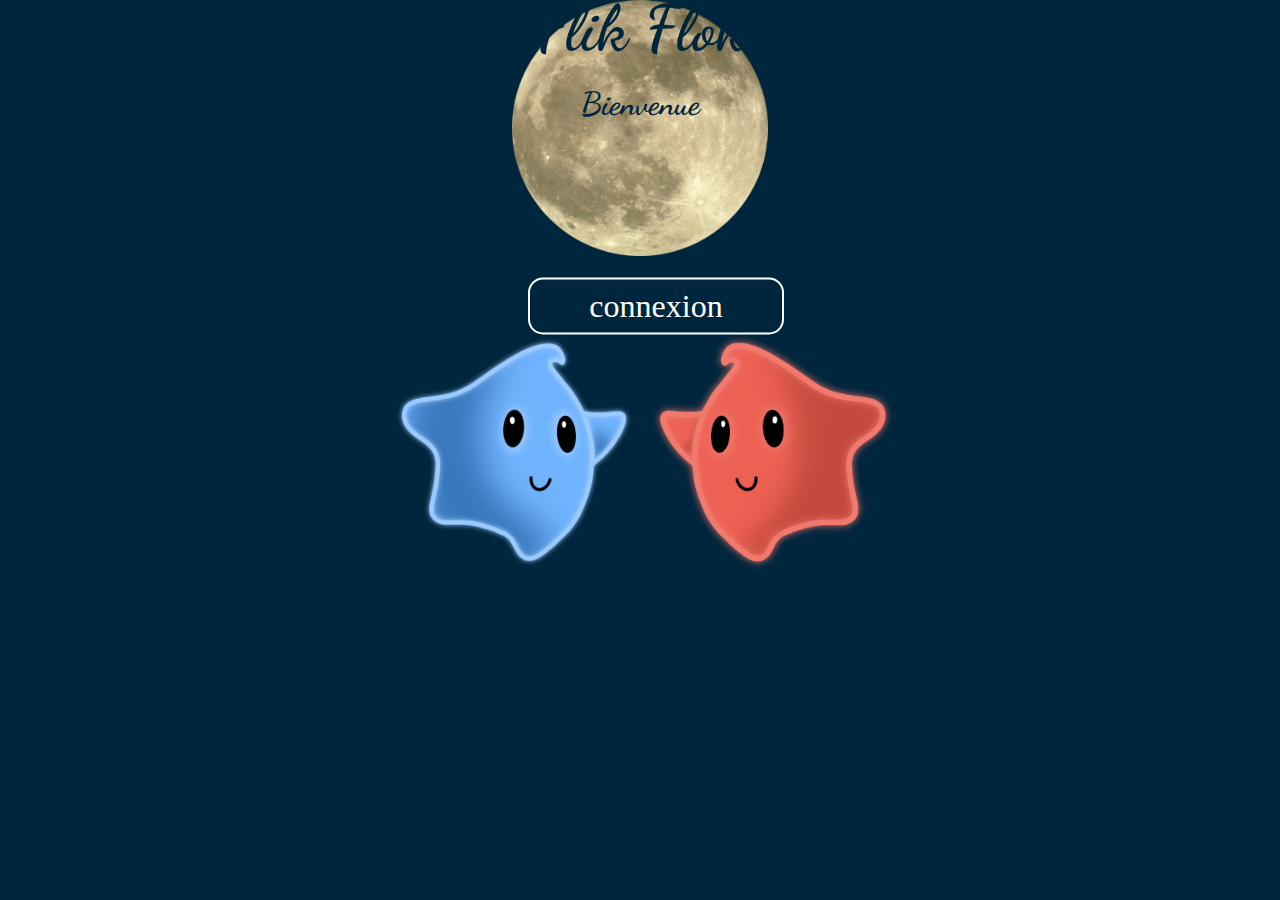
<file: ProjetfillièreAntoineNicolas/Index.html>
<!DOCTYPE html>
<html lang="fr">
<head>
    <meta charset="UTF-8">
    <meta http-equiv="X-UA-Compatible" content="IE=edge">
    <meta name="viewport" content="width=device-width, initial-scale=1.0">
    <title>Flik  Flok</title>
    <link href="https://fonts.googleapis.com/css2?family=Dancing+Script:wght@700&display=swap" rel="stylesheet">
    <link rel="stylesheet" href="./CSS/Index.css">

    
</head>
<body>
    <div class="lune" align="center" >
        <img src="Image/lune.png">
    </div>
    <div class="block">
        <h1>Flik Flok</h1>
        <h2 id="arrive"></h2>
        <div>
                   
            <a id="hrefConnect">
                <div id="contentConnect" class="bouton"></div>
            </a>
            
            <div class="mascottes">
              <div><img src="Image/mascottebleu.png"></div> 
              <div><img src="Image/mascotterouge.png"></div>
            </div>
          </div>
<script src="./javascript/index.js"></script>
         
</body>
</html>
</file>
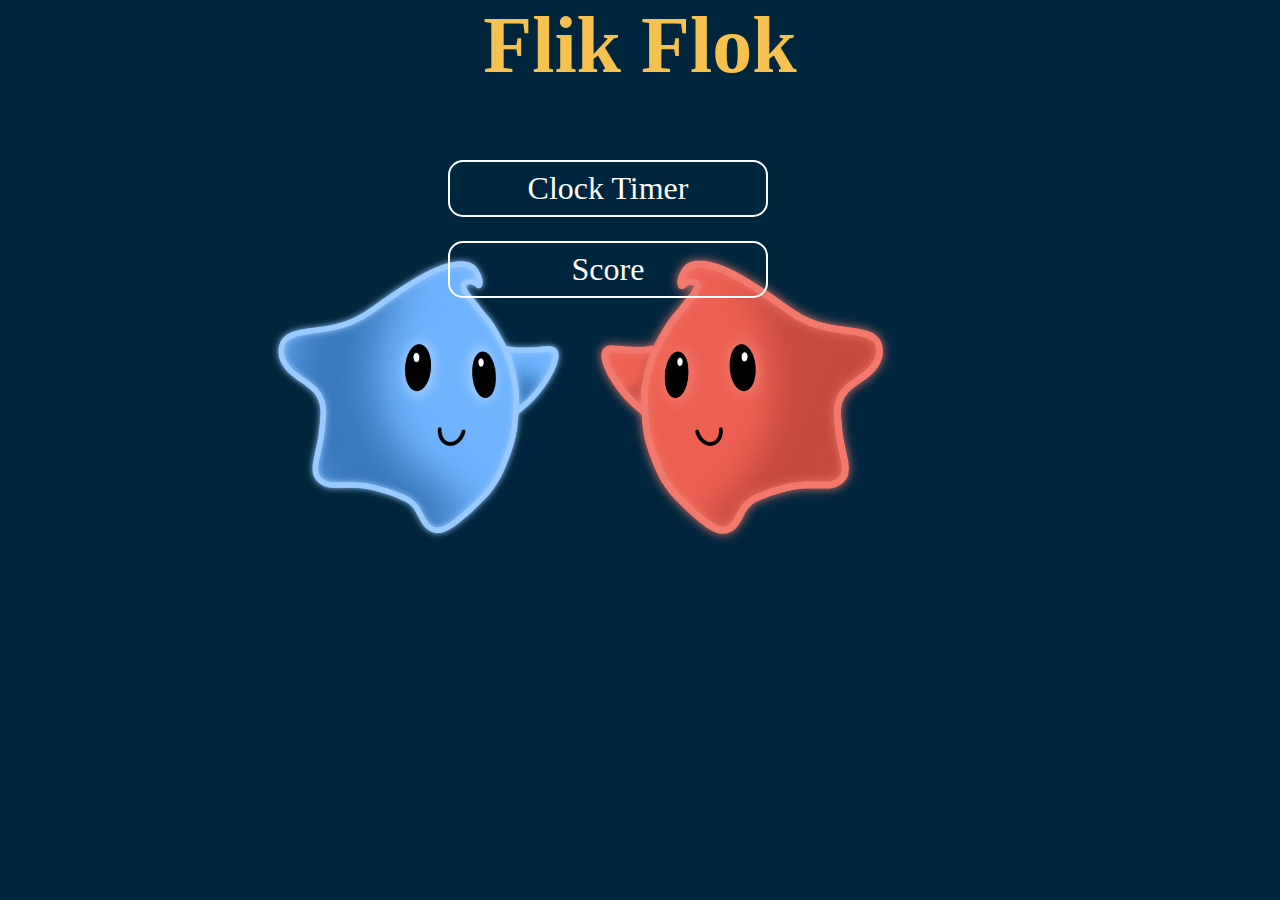
<file: ProjetfillièreAntoineNicolas/acceuil-jeux.html>
<!DOCTYPE html>
<html lang="fr">
<head>
    <meta charset="UTF-8">
    <meta http-equiv="X-UA-Compatible" content="IE=edge">
    <meta name="viewport" content="width=device-width, initial-scale=1.0">
    <link rel="stylesheet" href="./CSS/acceuil-jeux.css">
    <title>acceuil jeux</title>
</head>
<body>
</body>
<div class="block">
    <h1>Flik Flok</h1>
    <div>
        <a class="horloge"  href="Horloge.html"><div class="btn1">Clock Timer</div></a> 
        
        <a href="./score.html"><div class="btn1">Score</div></a>

        <div class="mascottes">
          <div><img src="Image/mascottebleu.png"></div> 
          <div><img src="Image/mascotterouge.png"></div>
        </div>
      </div>
</body>
</html>
</html>
</file>
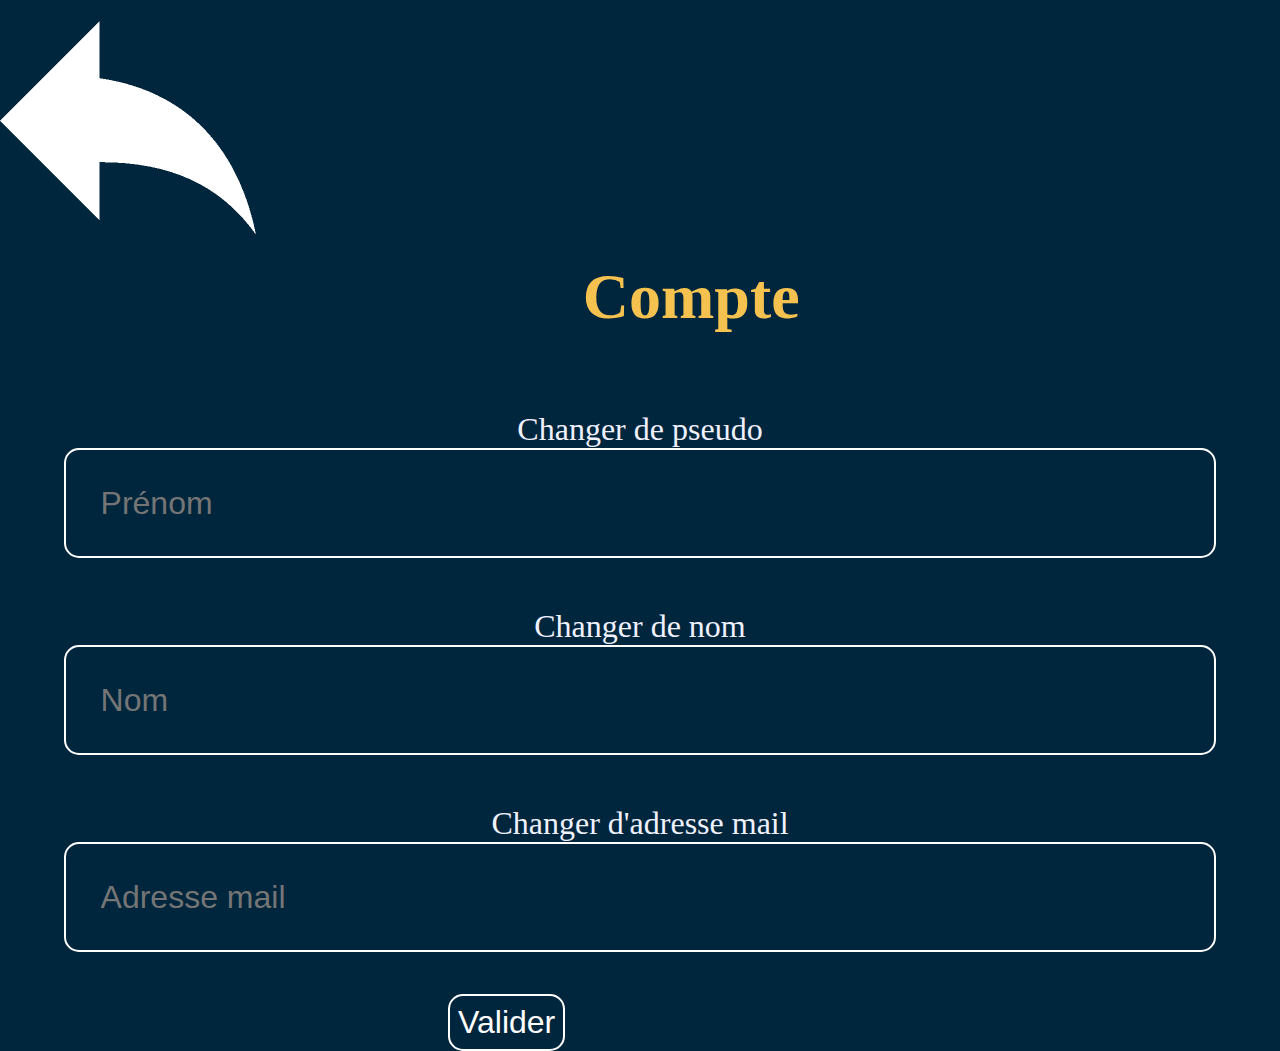
<file: ProjetfillièreAntoineNicolas/Compte.html>
<!DOCTYPE html>
<html lang="fr">
<head>
    <meta charset="UTF-8">
    <meta http-equiv="X-UA-Compatible" content="IE=edge">
    <meta name="viewport" content="width=device-width, initial-scale=1.0">
    <link rel="stylesheet" href="./CSS/Compte.css">
    <title>Compte</title>
</head>
<body>
    <div class="emotes width100">
        <a href="javascript:history.go(-1)"><img class="emote1" src="./Image/fleche-arriere.png" ></a>
    </div>
    <div class="titre">
        <h1>Compte</h1>
    </div>
    <div class="acces">
        <p>Changer de pseudo</p>
        <input type="text" name="Prénom" id="Prenom" placeholder="Prénom" required> <br> 
        <p>Changer de nom</p> 
        <input type="text" name="Nom" id="Nom" placeholder="Nom" required> <br>
        <p>Changer d'adresse mail</p>
        <input type="text" name="Adresse-mail" id="Adresse-mail" placeholder="Adresse mail" required> <br>
    </div>
    <div class="bouton" class="width100">
            <a>
              <button type="submit" class="btn-inscription">Valider</button>
            </a>
          </div>
        

    </body>
</html>
</file>
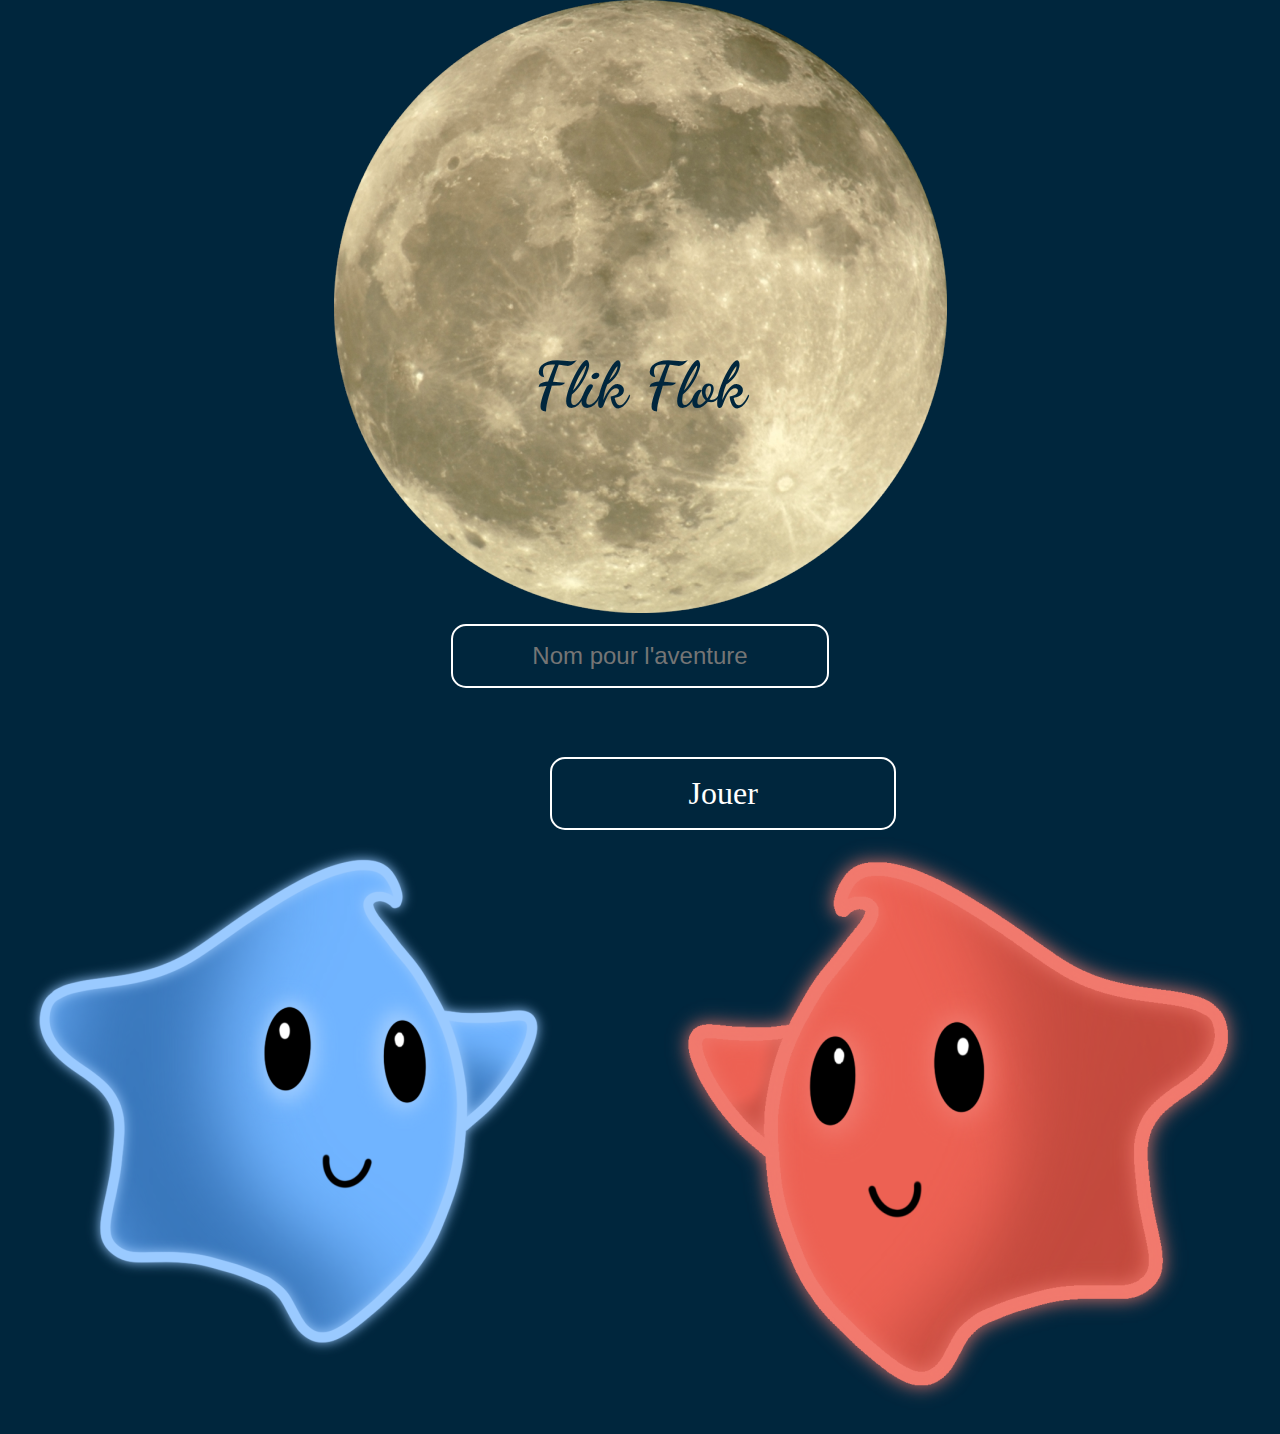
<file: ProjetfillièreAntoineNicolas/Connection.html>
<!DOCTYPE html>
<html lang="fr">
<head>
    <meta charset="UTF-8">
    <meta http-equiv="X-UA-Compatible" content="IE=edge">
    <meta name="viewport" content="width=device-width, initial-scale=1.0">
    <title>Flik  Flok</title>
    <link href="https://fonts.googleapis.com/css2?family=Dancing+Script:wght@700&display=swap" rel="stylesheet">
    <link rel="stylesheet" href="./CSS/Connection.css">
    
    
</head>
<body>
    <div class="lune" align="center" >
        <img src="Image/lune.png">
    </div>
    <div class="block">
        <h1>Flik Flok</h1>
        <form action="./acceuil-jeux.html">
        <div class="aligne">
            <input type="text" name="Nom" id="pseudo" placeholder="Nom pour l'aventure" required>
        </div> 
        <div>
           <a href="./acceuil-jeux.html"><div class="btn" id="jeux">Jouer</div></a>
            
            <div class="mascottes">
              <div><img src="Image/mascottebleu.png"></div> 
              <div><img src="Image/mascotterouge.png"></div>
            </div>
        </form>
          </div>
<script src="./javascript/connection.js" ></script>
</body>
</html>
</file>
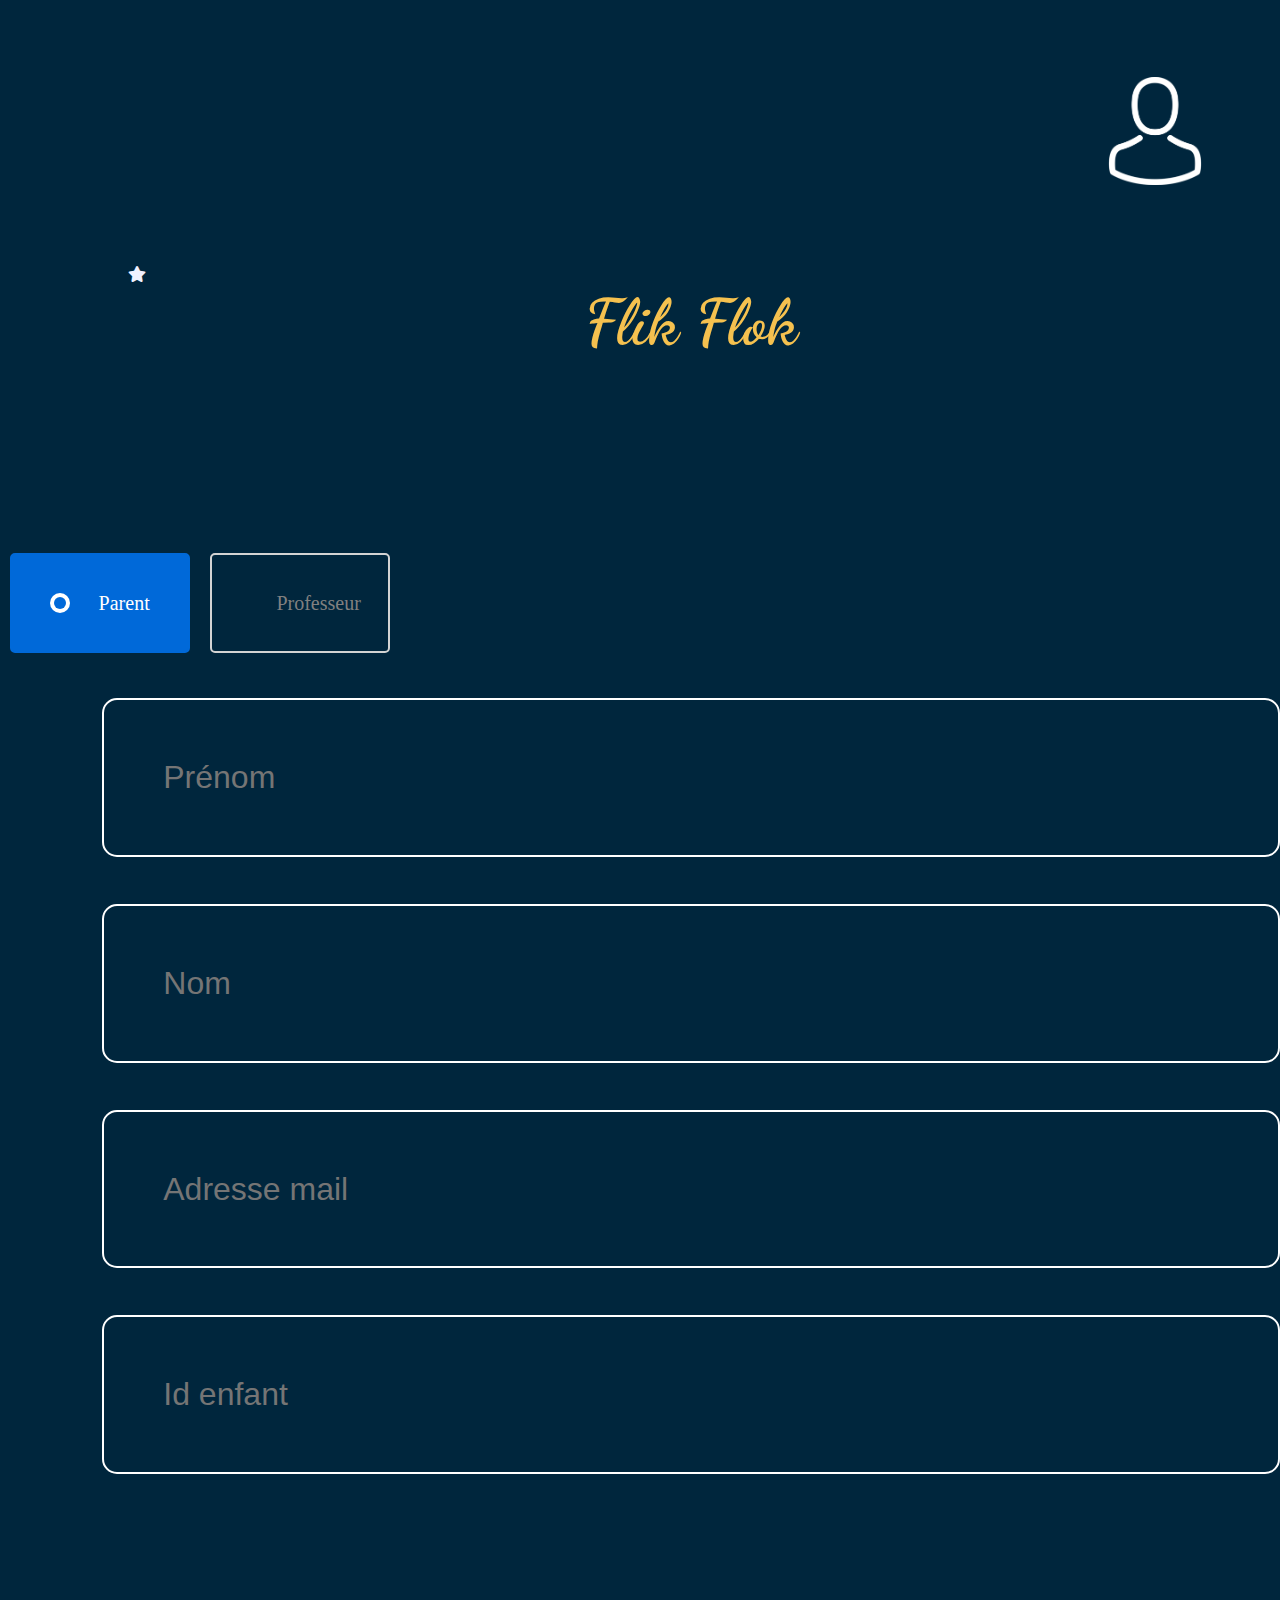
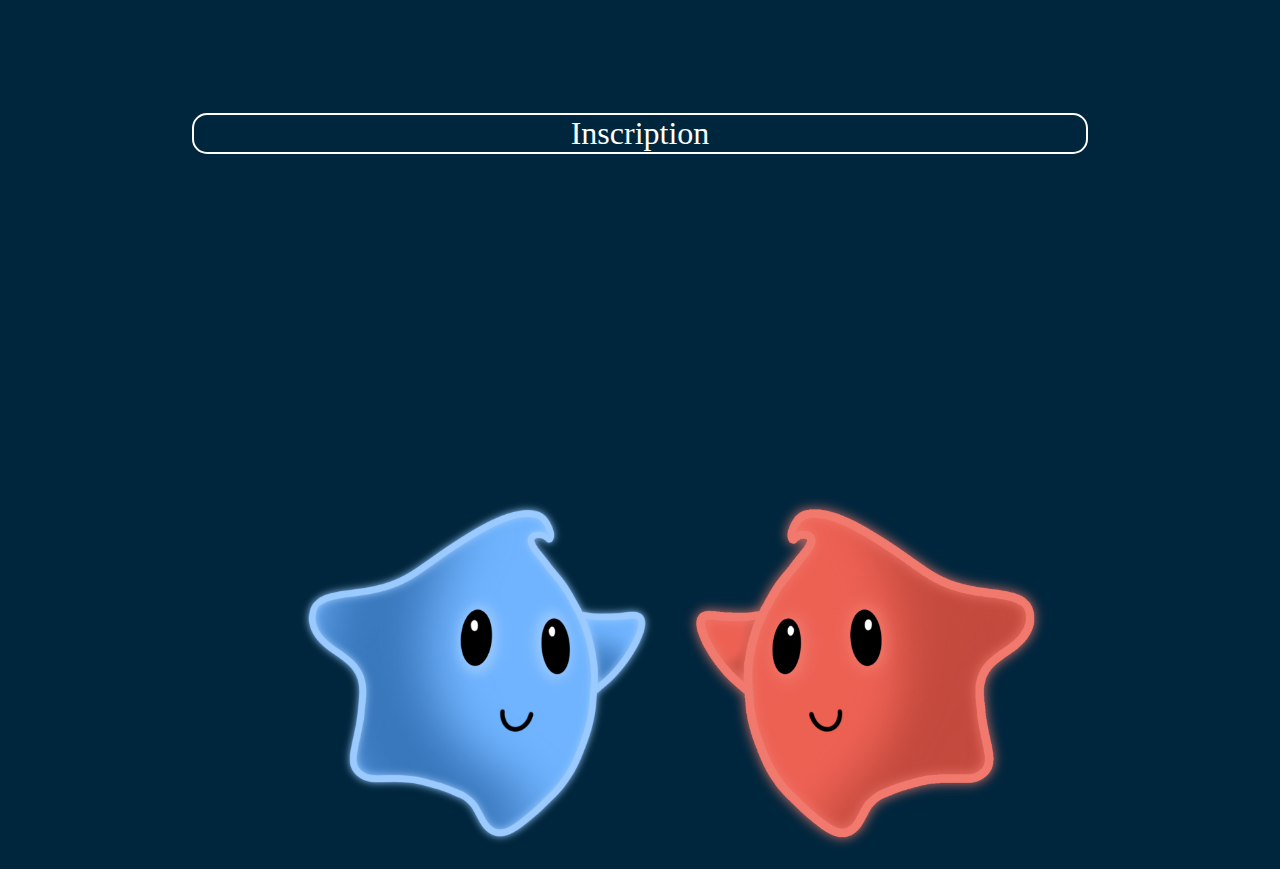
<file: ProjetfillièreAntoineNicolas/Connectiontous.html>
<!DOCTYPE html>
<html lang="fr">
<head>
    <meta charset="UTF-8">
    <meta http-equiv="X-UA-Compatible" content="IE=edge">
    <meta name="viewport" content="width=device-width, initial-scale=1.0">
    <title>Flik  Flok</title>
    <link rel="stylesheet" href="https://cdnjs.cloudflare.com/ajax/libs/font-awesome/5.15.3/css/all.min.css">
    <link href="https://fonts.googleapis.com/css2?family=Dancing+Script:wght@700&display=swap" rel="stylesheet">
    <link rel="stylesheet" href="./CSS/Connectiontous.css">
    
<head>
<body>
  
 <main>
  <div class="emotes width100">
    <a href="./Compte.html"><img class="emote1" src="Image/svg/001-avatar.png" ></a>
    <a href="./Paramètres.html"><img class="emote1" src="Image/svg/002-parametres-gear.png"></a>
  </div>
  <div class="star">
    <i class="fas fa-star"></i>
  </div>
  <h1>Flik Flok </h1>
  <div class="block width100">
    <form action="">
 
    <div class="wrapper">
      <input type="radio" name="select" id="option-1" checked>
      <input type="radio" name="select" id="option-2">
        <label for="option-1" class="option option-1">
          <div class="dot"></div>
           <span>Parent</span>
           </label>
        <label for="option-2" class="option option-2">
          <div class="dot"></div>
           <span>Professeur</span>
        </label>
     </div>  
    <div class="aligne">
      <input type="text" name="Prénom" id="Prenom" placeholder="Prénom" required> <br>
      <input type="text" name="Nom" id="Nom" placeholder="Nom" required> <br>
      <input type="text" name="Adresse-mail" id="Adresse-mail" placeholder="Adresse mail" required> <br>
      <input type="text" name="ID" id="fakeid" placeholder="Id enfant" required> <br>
      <div id="vois"></div>
    </div>

    
  </div>  

  <a href="./acceuil-jeux.html"><div class="btn" id="inscri" class="width100">Inscription
  </div></a>

  <div class="mascottes width100">
    <div><img src="Image/mascottebleu.png"></div> 
    <div><img src="Image/mascotterouge.png"></div>
  </div>

 </main>
 <script defer src="./javascript/connectiontous.js"></script>
</body>
</html>
</file>
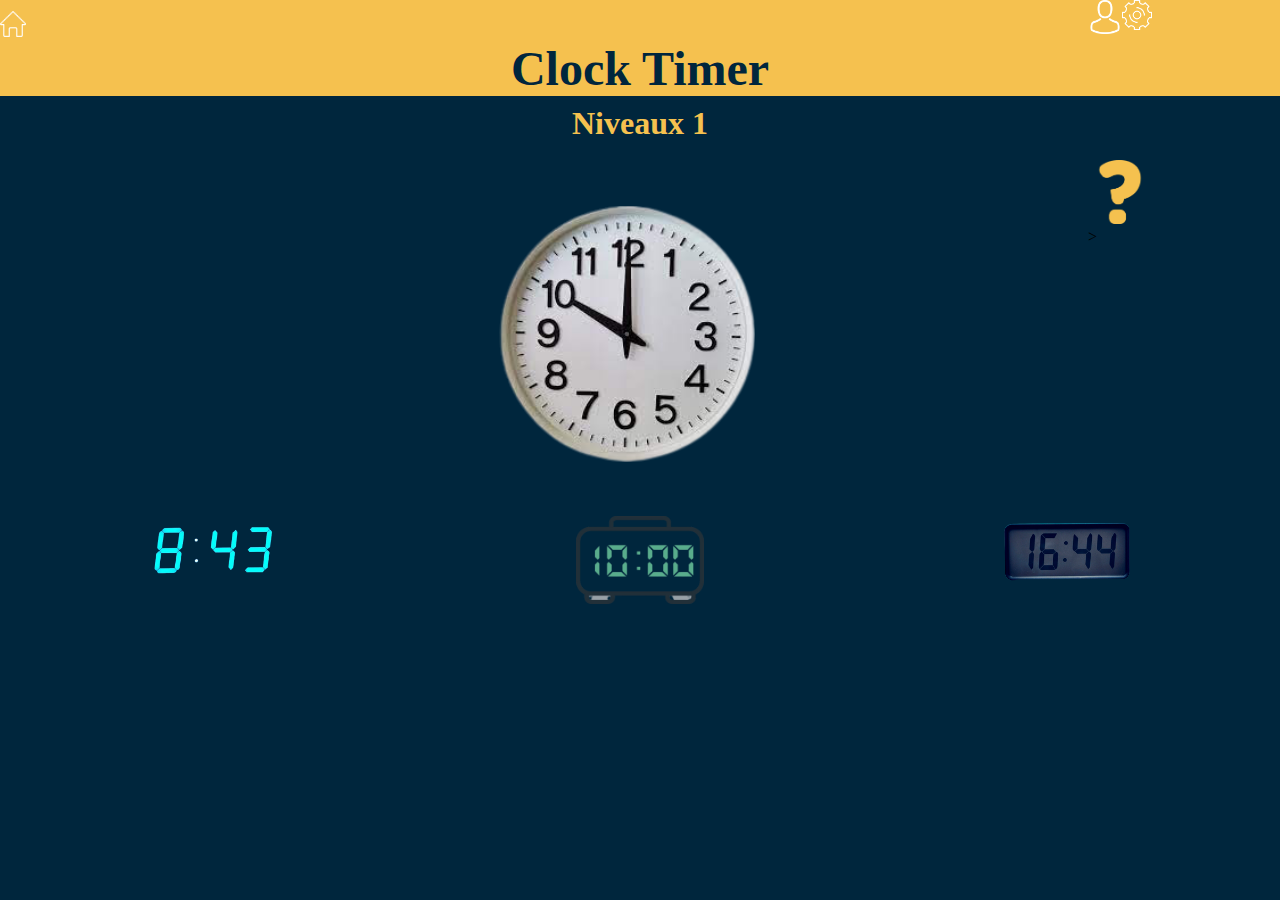
<file: ProjetfillièreAntoineNicolas/Horloge.html>
<!DOCTYPE html>
<html lang="fr">
<head>
    <meta charset="UTF-8">
    <meta http-equiv="X-UA-Compatible" content="IE=edge">
    <meta name="viewport" content="width=device-width, initial-scale=1.0">
    <link rel="stylesheet" href="./CSS/Horloge.css">
    <title>Clock timer</title>

</head>
<body>
    <form name="chronoForm" name="chronotime" id="chronotime">
    
      
    <div class="bandeau width100">
        <div class="emotes width100">
            <a href="./Compte.html"><img class="emote1" src="Image/svg/001-avatar.png" ></a>
            <a href="./Paramètres.html"><img src="Image/svg/002-parametres-gear.png"></a>
        </div>
        <div class="home width100">
            <a href="./acceuil-jeux.html"><img src="./Image/svg/accueil.png"></a>
        </div>
         <h1>Clock Timer</h1>
    </div>
    
    <div class="opposer popup"  onclick="myFunction()"><img  src="./Image/interrogation orange.png">>
        
        <span class="popuptext" id="myPopup">Le but du jeu est de trouver l'heure indiquée sur la grosse horloge au dessus, double click sur la bonne réponse</span>
    </div>
    <div class="h2">
        <h2>Niveaux 1</h2>
    </div>
    <div >
        
        <img class="montre" src="./imagehorloge/aiguilles/horloge10h00-removebg-preview (1).png">
    </div>
    <div class="block">
        <div  class="choix1 ">

            <img  src="./imagehorloge/numériques/numérique8h43-removebg-preview.png" id="myBt"  onclick="togglImage();"/>
            <div id="myModa" class="moda">
                <div class="moda-content">
                    <span class="clos">&times;</span>
                    <p>Perdu</p>
                    <a onclick="closRecommence()" ><div class="btn-nv2">Recommence</div></a>
                    <div class="mascottes">
                        <div><img src="Image/mascottebleu.png"></div>
                    </div>
              </div>
            </div>
        </div>

        <div class="choix2">
            
                <img src="./imagehorloge/numériques/numérique10h00-removebg-preview.png" id="myBtn" name="startstop" value="start!" onclick="toggeImage();"/>
                <div id="myModal" class="modal">
                <div class="modal-content">
                    <span class="close">&times;</span>
                    <p>Bravo</p>
                    
                   <a href="./horloge2.html" ><div class="btn-nv2">Niveau suivant</div></a>
                   <div class="mascottes">
                   <div><img src="Image/mascottebleu.png"></div> </div>
                  </div>
                
                </div>
       </div>  

        <div class="choix3 ">

            <img src="./imagehorloge/numériques/numériques16h44-removebg-preview.png" id="Ima" value="start!" onclick="toggleImage();"/>
            <div id="myModa" class="moda">
                <div class="moda-content">
                    <span class="clos">&times;</span>
                    <p>Perdu</p>
                    <a href="./Horloge.html"><div class="btn-nv2">Recommence</div></a>
                    <div class="mascottes">
                        <div><img src="Image/mascottebleu.png"></div>
                    </div>
              </div>
            </div>
        </div>
    </form>
         
<script src="./javascript/horloge.js"></script>
    
</body>
</html>
</file>
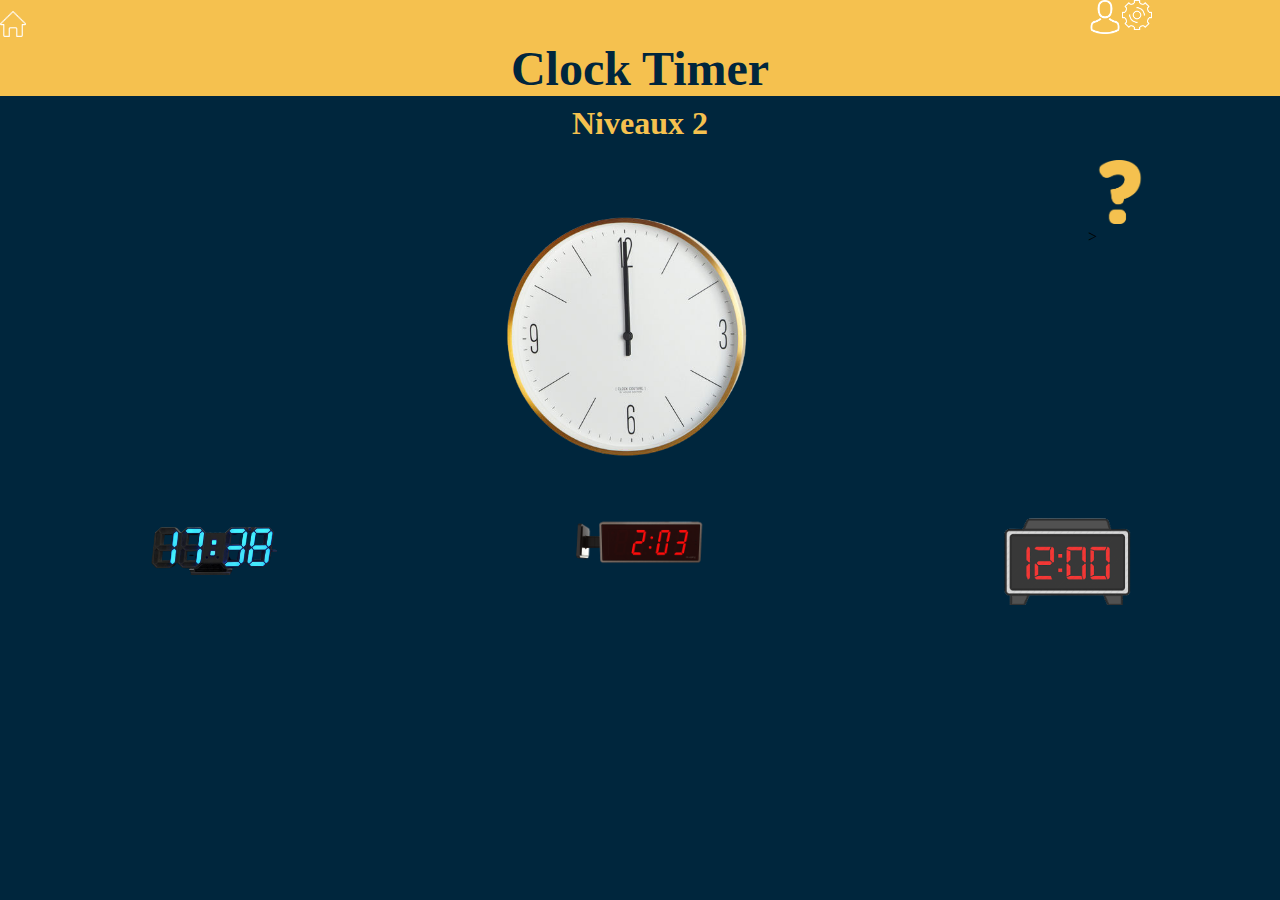
<file: ProjetfillièreAntoineNicolas/horloge2.html>
<!DOCTYPE html>
<html lang="fr">
<head>
    <meta charset="UTF-8">
    <meta http-equiv="X-UA-Compatible" content="IE=edge">
    <meta name="viewport" content="width=device-width, initial-scale=1.0">
    <link rel="stylesheet" href="./CSS/Horloge2.css">
    <title>Clock timer</title>

</head>
<body>
    <form name="chronoForm" name="chronotime" id="chronotime">
   
      
    <div class="bandeau width100">
        <div class="emotes width100">
            <a href="./Compte.html"><img class="emote1" src="Image/svg/001-avatar.png" ></a>
            <a href="./Paramètres.html"><img src="./Image/svg/002-parametres-gear.png"></a>
        </div>
        <div class="home width100">
            <a href="./acceuil-jeux.html"><img src="./Image/svg/accueil.png"></a>
        </div>
         <h1>Clock Timer</h1>
    </div>
    
    <div class="opposer popup"  onclick="myFunction()"><img  src="./Image/interrogation orange.png">>
        
        <span class="popuptext" id="myPopup">Le but du jeu est de trouver l'heure indiquée sur la grosse horloge au dessus, double click sur la bonne réponse</span>
    </div>

    <div class="h2">
        <h2>Niveaux 2</h2>
    </div>
    <div class="montre ">
        
        <img src="./imagehorloge/aiguilles/horloge12h00-removebg-preview.png">
    </div>
    <div class="block">
        <div class="choix1 ">

            <img src="./imagehorloge/numériques/numerique17h38-removebg-preview.png"  onclick="togglImage();"/>
            <div id="myModa" class="moda">
                <div class="moda-content">
                    <span class="close">&times;</span>
                    <p>Perdu</p>
                   <a onclick="closRecommence()" ><div class="btn-nv2">Recommence</div></a>
                   <div class="mascottes">
                   <div><img src="./Image/mascotterouge.png"></div> </div>
                  </div>
            </div>
        </div>
           
        <div class="choix3 ">

            <img src="./imagehorloge/numériques/numerique2h03.png" id="Ima" value="start!" onclick="toggleImage();">
            <div id="myModa" class="moda">
                <div class="moda-content">
                    <span class="clos">&times;</span>
                    <p>Perdu</p>
                   <a onclick="closRecommence()" ><div class="btn-nv2">Recommence</div></a>
                   <div class="mascottes">
                   <div><img src="./Image/mascotterouge.png"></div> </div>
                   </div>
            </div>
        </div>
        <div class="choix2">
            <form name="chronoForm">
                <img src="./imagehorloge/numériques/numérique12h00-removebg-preview-removebg-preview.png" id="myBtn" name="startstop" value="start!" onclick="toggeImage();"/>
                <div id="myModal" class="modal">
                <div class="modal-content">
                    <span class="close">&times;</span>
                    <p>Bravo</p>
                   <a href="./horloge3.html" ><div class="btn-nv2">Niveau suivant</div></a>
                   <div class="mascottes">
                   <div><img src="./Image/mascotterouge.png"></div> </div>
                  </div>
                
                </div>
       </div>  

<script src="./javascript/horloge2.js"></script>
    </form>
          
</body>
</html>
</file>
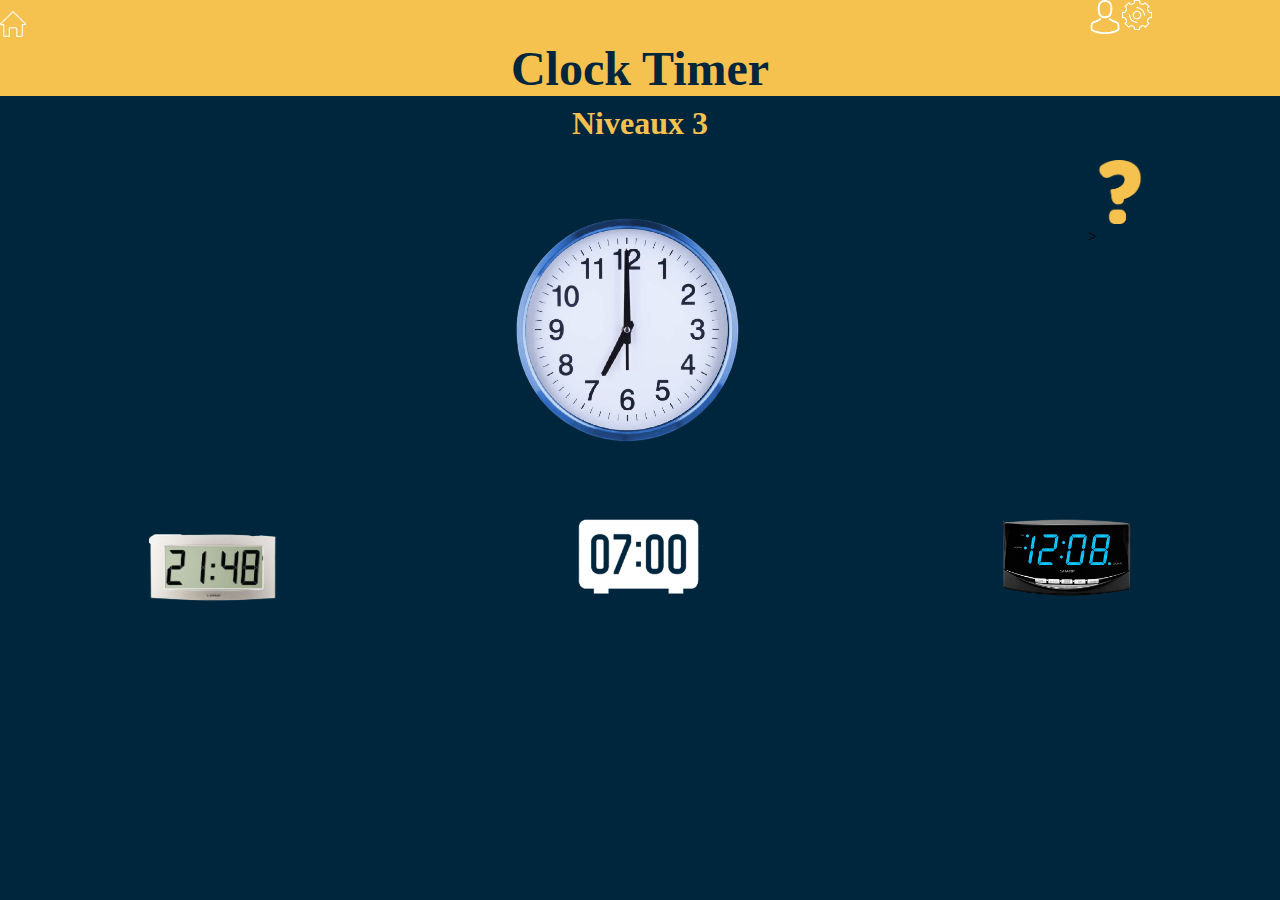
<file: ProjetfillièreAntoineNicolas/horloge3.html>
<!DOCTYPE html>
<html lang="fr">
<head>
    <meta charset="UTF-8">
    <meta http-equiv="X-UA-Compatible" content="IE=edge">
    <meta name="viewport" content="width=device-width, initial-scale=1.0">
    <link rel="stylesheet" href="./CSS/Horloge3.css">
    <title>Clock timer</title>

</head>
<body>
    <form name="chronoForm" name="chronotime" id="chronotime">
      
    <div class="bandeau width100">
        <div class="emotes width100">
            <a href="./Compte.html"><img class="emote1" src="Image/svg/001-avatar.png" ></a>
            <a href="./Paramètres.html"><img src="Image/svg/002-parametres-gear.png"></a>
        </div>
        <div class="home width100">
            <a href="./acceuil-jeux.html"><img src="./Image/svg/accueil.png"></a>
        </div>
         <h1>Clock Timer</h1>
    </div>
    
    <div class="opposer popup"  onclick="myFunction()"><img  src="./Image/interrogation orange.png">>
        
        <span class="popuptext" id="myPopup">Le but du jeu est de trouver l'heure indiquée sur la grosse horloge au dessus, double click sur la bonne réponse</span>
    </div>

    <div class="h2">
        <h2>Niveaux 3</h2>
    </div>
    
    <div class="montre ">
        
        <img src="./imagehorloge/aiguilles/horloge7h00-removebg-preview.png">
        
    </div>
    <div class="block">
        <div class="choix1 width100">

        <img src="./imagehorloge/numériques/numerique21h48-removebg-preview.png"  onclick="togglImage();"/>
        <div id="myModa" class="moda">
            <div class="moda-content">
                <span class="clos">&times;</span>
                <p>Perdu</p>
                <a onclick="closRecommence()"><div class="btn-nv2">Recommence</div></a>
                <div class="mascottes">
                    <div><img src="Image/mascottebleu.png"></div>
                </div>
            </div>
        </div>
        </div>
        <div class="choix2 width100">
            
                <img class="ima" src="./imagehorloge/numériques/numérique7h00-removebg-preview.png" id="myBtn" name="startstop" value="start!" onclick="toggeImage();"/>
                <div id="myModal" class="modal">
                <div class="modal-content">
                    <span class="close">&times;</span>
                    <p>Bravo</p>
                    
                   <a href="./Horloge4.html" ><div class="btn-nv2">Niveau suivant</div></a>
                   <div class="mascottes">
                   <div><img src="Image/mascottebleu.png"></div> </div>
                  </div>
                
                </div>
       </div>  
      <div class="choix3 ">

            <img src="./imagehorloge/numériques/numériques12h08-removebg-preview.png" id="Ima" value="start!" onclick="toggleImage();"/>
            <div id="myModa" class="moda">
                <div class="moda-content">
                    <span class="clos">&times;</span>
                    <p>Perdu</p>
                    <a onclick="closRecommence()"><div class="btn-nv2">Recommence</div></a>
                    <div class="mascottes">
                        <div><img src="Image/mascottebleu.png"></div>
                    </div>
                </div>
            </div>   
        </div>
    </form>
         
<script src="./javascript/horloge3.js"></script>
    
</body>
</html>
</file>
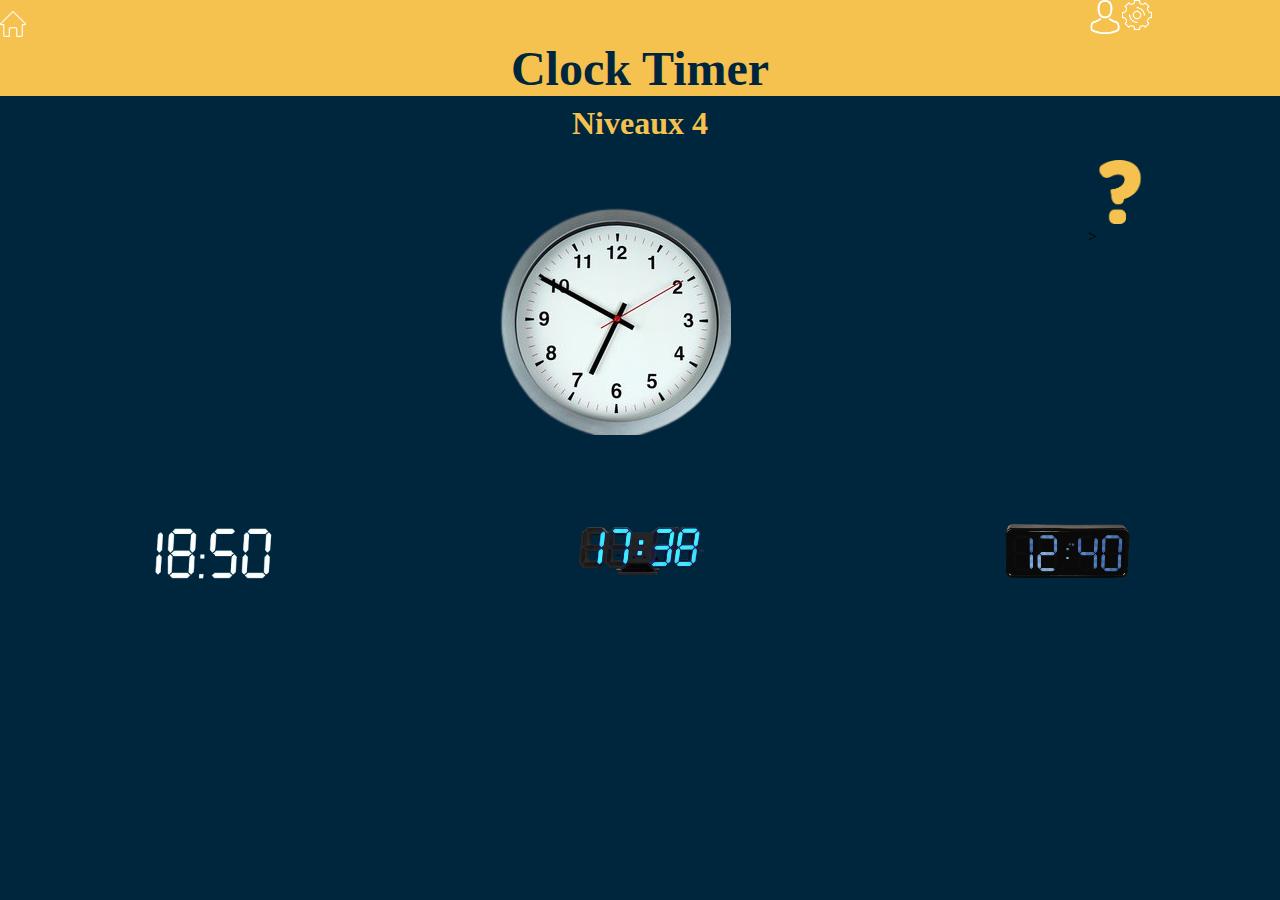
<file: ProjetfillièreAntoineNicolas/Horloge4.html>
<!DOCTYPE html>
<html lang="fr">
<head>
    <meta charset="UTF-8">
    <meta http-equiv="X-UA-Compatible" content="IE=edge">
    <meta name="viewport" content="width=device-width, initial-scale=1.0">
    <link rel="stylesheet" href="./CSS/Horloge4.css">
    <title>Clock timer</title>

</head>
<body>
    <form name="chronoForm" name="chronotime" id="chronotime">
      
    <div class="bandeau width100">
        <div class="emotes width100">
            <a href="./Compte.html"><img class="emote1" src="Image/svg/001-avatar.png" ></a>
            <a href="./Paramètres.html"><img src="Image/svg/002-parametres-gear.png"></a>
        </div>
        <div class="home width100">
            <a href="./acceuil-jeux.html"><img src="./Image/svg/accueil.png"></a>
        </div>
         <h1>Clock Timer</h1>
    </div>
    
    
    <div class="opposer popup"  onclick="myFunction()"><img  src="./Image/interrogation orange.png">>
        
        <span class="popuptext" id="myPopup">Le but du jeu est de trouver l'heure indiquée sur la grosse horloge au dessus, double click sur la bonne réponse</span>
    </div>
    <div class="h2">
        <h2>Niveaux 4</h2>
    </div>
    
    <div class="montre ">
        
        <img src="./imagehorloge/aiguilles/horloge18h50-removebg-preview.png">
    </div>
    <div class="block">
        <div class="choix2">
            
                <img src="./imagehorloge/numériques/18h50-removebg-preview (1).png" id="myBtn" name="startstop" value="start!" onclick="toggeImage();"/>
                <div id="myModal" class="modal">
                <div class="modal-content">
                    <span class="close">&times;</span>
                    <p>Bravo tu as fini le jeu , regarde tes scores</p>
                    
                   <a href="./score.html" ><div class="btn-nv2">Scores</div></a>
                   <div class="mascottes">
                   <div><img src="./Image/mascotterouge.png"></div> </div>
                  </div>
                
                </div>
       </div>  

        <div class="choix1 ">

            <img src="./imagehorloge/numériques/numerique17h38-removebg-preview.png"  onclick="togglImage();"/>
            <div id="myModa" class="moda">
                <div class="moda-content">
                    <span class="close">&times;</span>
                    <p>Perdu</p>
                    
                   <a onclick="closRecommence()"><div class="btn-nv2">Recommence</div></a>
                   <div class="mascottes">
                   <div><img src="./Image/mascotterouge.png"></div> </div>
                  </div>
            </div>
        </div>
          
        <div class="choix3 ">

            <img src="./imagehorloge/numériques/numerique12h40-removebg-preview.png" id="Ima" value="start!" onclick="toggleImage();"/>
            <div id="myModa" class="moda">
                <div class="moda-content">
                    <span class="close">&times;</span>
                    <p>Perdu</p>
                   <a onclick="closRecommence()" ><div class="btn-nv2">Recommence</div></a>
                   <div class="mascottes">
                   <div><img src="./Image/mascotterouge.png"></div> </div>
                  </div>
                </div>
        </div>
    </form>
<script src="./javascript/horloge4.js"></script>
    
</body>
</html>
</file>
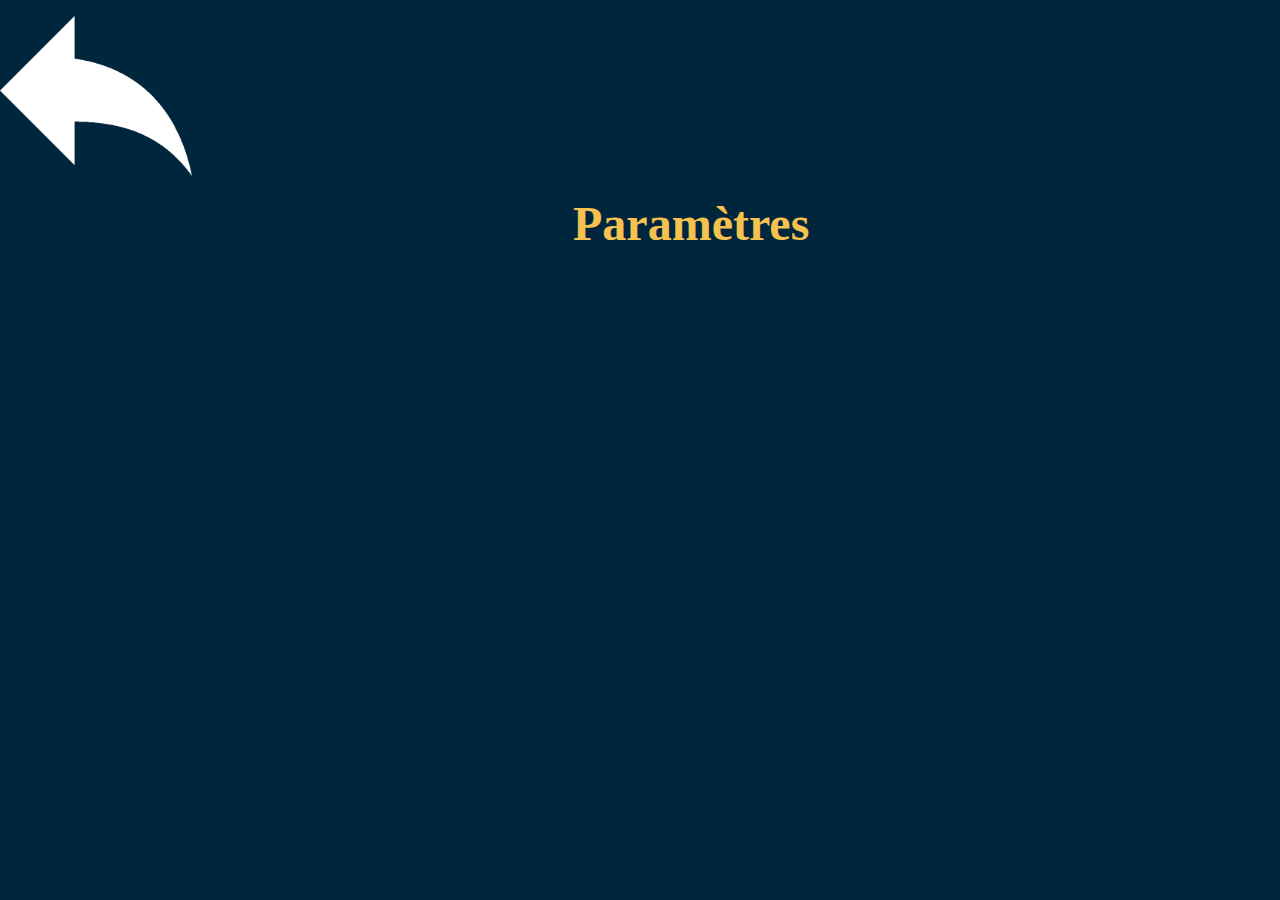
<file: ProjetfillièreAntoineNicolas/Paramètres.html>
<!DOCTYPE html>
<html lang="fr">
<head>
    <meta charset="UTF-8">
    <meta http-equiv="X-UA-Compatible" content="IE=edge">
    <meta name="viewport" content="width=device-width, initial-scale=1.0">
    <link rel="stylesheet" href="./CSS/Parametre.css">
    <title>Paramètres</title>
</head>
<body>
    <div class="emotes width100">
        <a href="javascript:history.go(-1)"><img class="emote1" src="./Image/fleche-arriere.png" ></a>
    </div>
    <h1>Paramètres</h1>


    
</body>
</html>
</file>
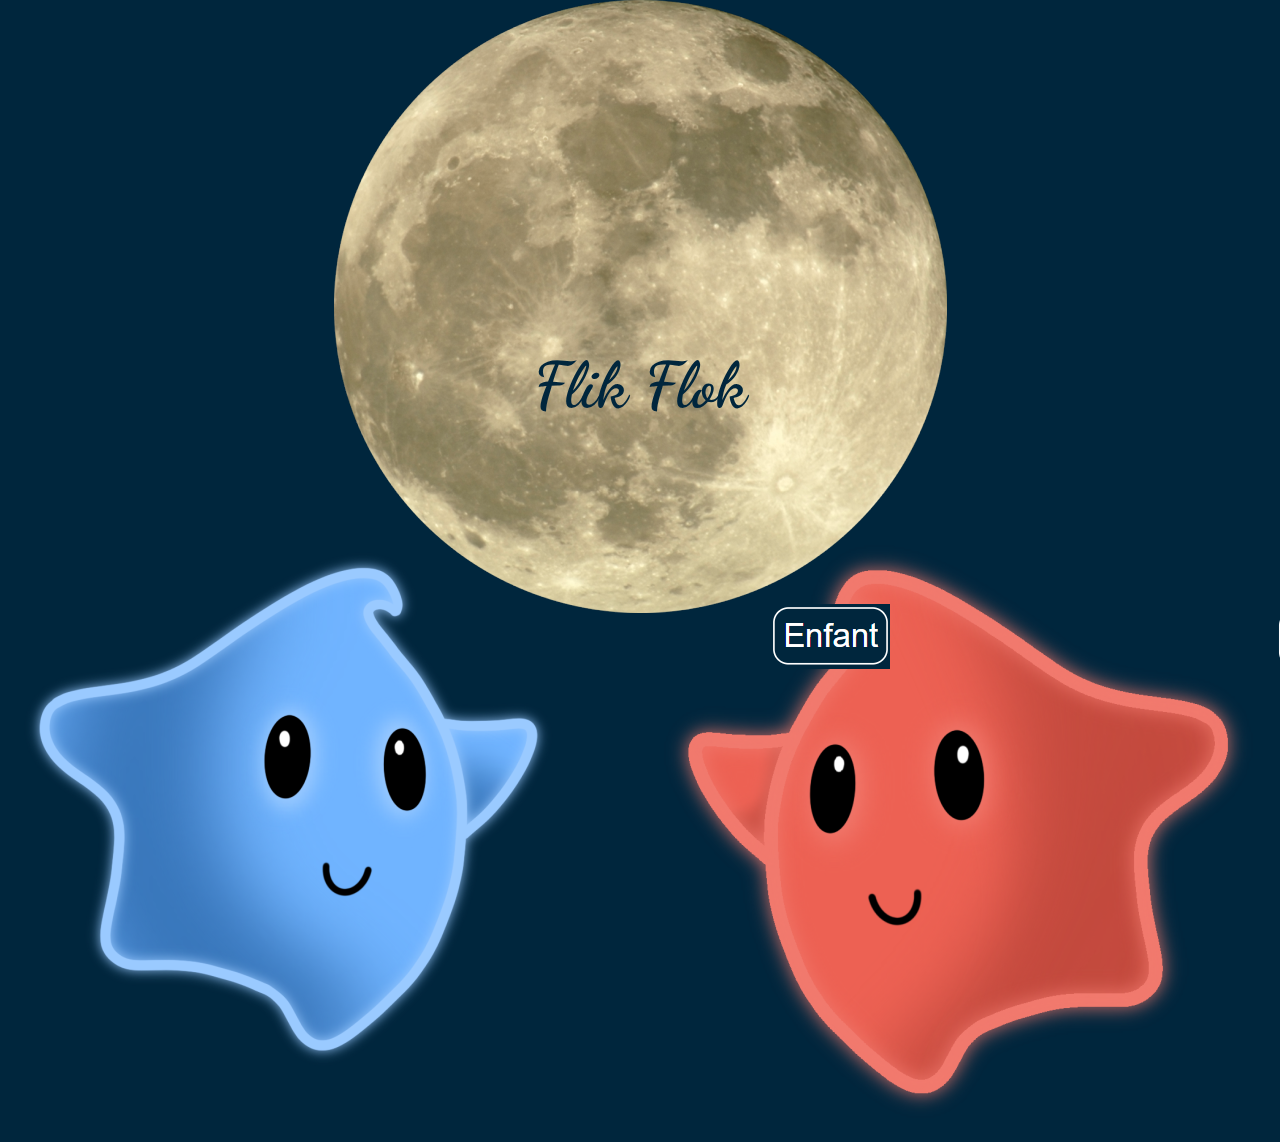
<file: ProjetfillièreAntoineNicolas/parent-enfant.html>
<!DOCTYPE html>
<html lang="fr">
<head>
    <meta charset="UTF-8">
    <meta http-equiv="X-UA-Compatible" content="IE=edge">
    <meta name="viewport" content="width=device-width, initial-scale=1.0">
    <title>Flik  Flok</title>
    <link href="https://fonts.googleapis.com/css2?family=Dancing+Script:wght@700&display=swap" rel="stylesheet">
    <link rel="stylesheet" href="./CSS/parent-enfant.css">
    
   
    
</head>
<body>
    <div class="lune" align="center" >
        <img src="Image/lune.png">
    </div>
    <div class="block">
        <h1>Flik Flok</h1>
       
        <form >
        <div>
                   
            <a href="./Connection.html"><img src="./Image/enfant.png"></a>  
            <a href="./Connectiontous.html"><img src="./Image/adulte.png"></a>
            
            <div class="mascottes">
              <div><img src="Image/mascottebleu.png"></div> 
              <div><img src="Image/mascotterouge.png"></div>
            </div>
        </form>
          </div>
</body>
</html>
</file>
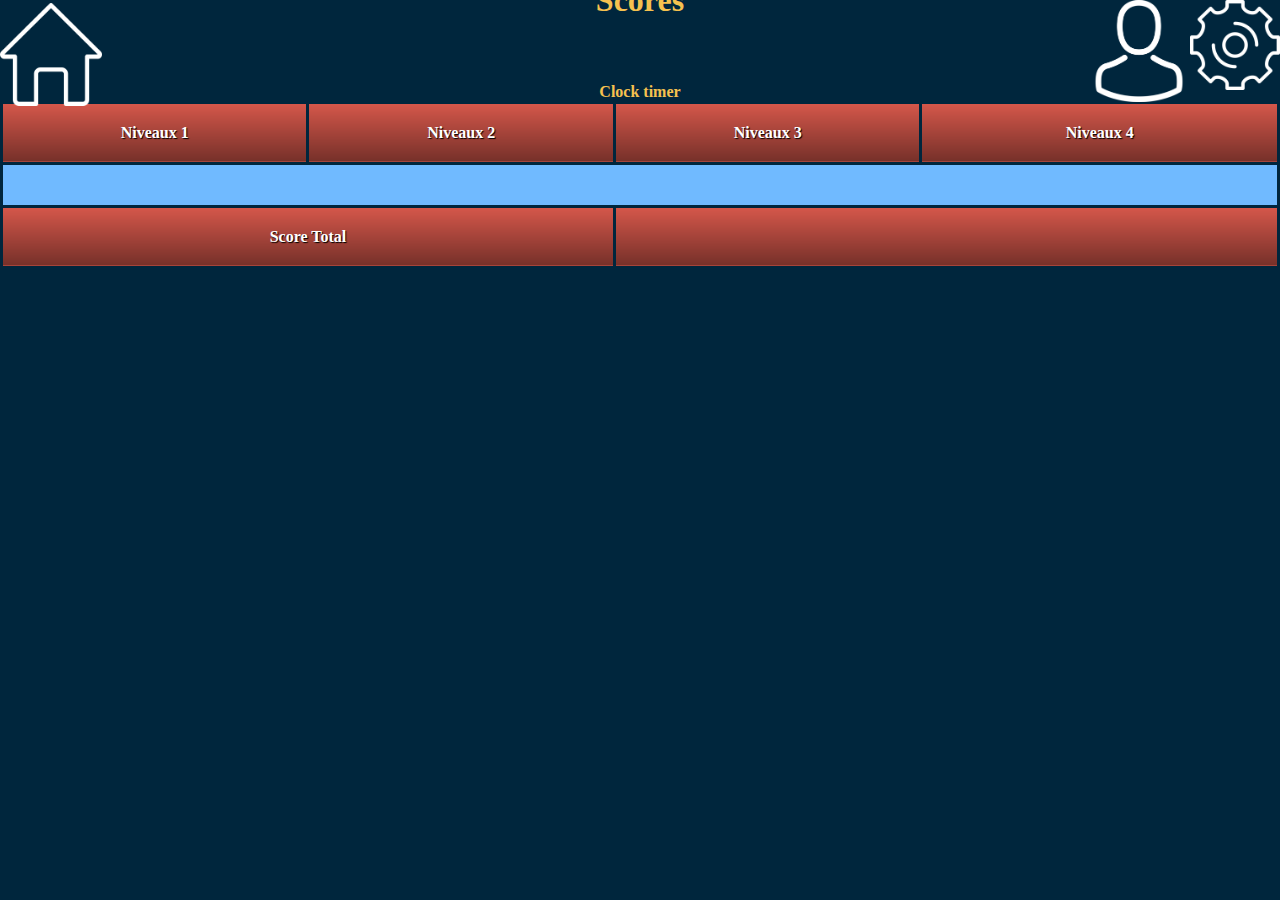
<file: ProjetfillièreAntoineNicolas/score.html>
<!DOCTYPE html>
<html lang="fr">
<head>
    <meta charset="UTF-8">
    <meta http-equiv="X-UA-Compatible" content="IE=edge">
    <meta name="viewport" content="width=device-width, initial-scale=1.0">
    <link rel="stylesheet" href="./CSS/score.css">
    <title>Scores</title>
</head>
<body>
    <div class="emotes width100">
        <a href="./Compte.html"><img class="emote1" src="Image/svg/001-avatar.png" ></a>
        <a href="./Paramètres.html"><img src="Image/svg/002-parametres-gear.png"></a>
    </div>
    <div class="home width100">
        <a href="./acceuil-jeux.html"><img src="./Image/svg/accueil.png"></a>
    </div>
    <h1>Scores</h1>
    <h2>Clock timer</h2>
    <table>
        <thead>
          <tr>
            <th scope="col">Niveaux 1</th>
            <th scope="col">Niveaux 2</th>
            <th scope="col">Niveaux 3</th>
            <th scope="col">Niveaux 4</th>
          </tr>
        </thead>
        <tbody>
          <tr>
            <th scope="row"><div id="total1"></div></th>
            <td><div id="total2"></div></td>
            <td><div id="total3"></div></td>
            <td><div id="total4"></div></td>
            
          </tr>
        
        </tbody>
        <tfoot>
          <tr>
            <th scope="row" colspan="2">Score Total</th>
            <td colspan="2"><div id="calcul"></div></td>
          </tr>
        </tfoot>
      </table>
<script src="./javascript/score.js" ></script>
</body>
</html>
</file>
<file: ProjetfillièreAntoineNicolas/CSS/Index.css>
*{
   padding: 0;
   margin: 0;
   box-sizing: border-box;
 }
 a { 
  text-decoration: none;
}
 body{
 
  background-color: #00263D ;
 }
 
 h1{
    
  text-align: center;
  margin-top: -30vh;
  color: #00263D;
  font-size: 4em;
  font-family: 'Dancing Script', cursive;
 }
 h2{
text-align: center;
margin-top: 2vh;
color: #00263D;
font-size: 2em;
font-family: 'Dancing Script', cursive;

 }
 .block{
   
  left: auto;
 }
 
 
 .width100{width: 100%;}
 
 label{
    
   text-align: center;
   margin-top: 20vh;
   color: #00263D;
   font-size: 2em;
 }
 
 input{
     
   text-align: center;
    margin-top: 7rem;
    border: 2px solid white;
    border-radius: 15px;
    font-size: 1.5rem;
    color: white;
    background-color: transparent;
 }
 
 .aligne{
   text-align: center;
 margin-top: 4.5rem;
 }
 
 .bouton{
  position: relative;
  top: 15vh;
  left: 9rem;
  transform: translate(-50%, -50%);
   margin-top: 3rem;
   padding: 0.5rem;
   border: 2px solid white;
   border-radius: 15px;
   font-size: 2rem;
   color: white;
   background-color: transparent;
   margin-left: 15%;
   margin-right: 20%;
   text-align: center;
 }
 img {
   max-width: 100%;
 }
 
 .mascottes {
   display: flex;
   flex-wrap: wrap;
   margin-top: 8rem;
 }
 .mascottes div {
   width: 50%;
 }
 @media all and (min-width: 485px) {
   a{
    left: 30%;
   }
   
 }
 
 @media all and (min-width: 612px){
   a {
      left: 30%; 
     }
   .bouton{
     padding: 0.5rem;
     
     margin-left: 40%;
     margin-right:40%;
   }   
   input{
     margin-top: 8rem;
     padding: 1rem 2rem;
   }
   .lune{
     width: 20%;
     margin-left: 40%;
   }
   .mascottes{
     margin-top: 6rem;
    width: 40%;
  margin-left: 30%;}
 }
 
 @media all and (min-width: 777px){  
   a{
  left: 30%; 
   }  
 }
</file>
<file: ProjetfillièreAntoineNicolas/CSS/acceuil-jeux.css>
*{
    padding: 0;
    margin: 0;
    box-sizing: border-box;
  }
  body{
  
   background-color: #00263D ;
  }
  
  h1{
     
   text-align: center;
   
   color: #f5c14f;
   font-size: 4em;
   font-family: 'Dancing Script', cursive;
  }
  .block{
    
   left: auto;
  }
  
  
  .width100{width: 100%;}
  
  label{
     
    text-align: center;
    margin-top: 20vh;
    color: #00263D;
    font-size: 2em;
  }
  
  input{
      
    text-align: center;
     margin-top: 7rem;
     border: 2px solid white;
     border-radius: 15px;
     font-size: 1.5rem;
     color: white;
     background-color: transparent;
  }
  
 
  a {
    text-decoration: none;
      position: relative;
     top: 5vh;
      transform: translate(-50%, -50%);
      text-align: center;
  }
  .btn1{
    margin-top: 1.5rem;
    padding: 0.5rem;
    border: 2px solid white;
    border-radius: 15px;
    font-size: 2rem;
    color: white;
    background-color: transparent;
    margin-left: 15%;
    margin-right: 15%;

    
  }
  img {
    max-width: 100%;
    
  }

  .mascottes {
    display: flex;
    flex-wrap: wrap;
    margin-top: 3rem;
  }
  .mascottes div {
    width: 50%;
  }

  
  @media all and (min-width: 612px){
 h1{
   font-size: 5rem;
   text-align: center;
 }
    .btn1{
      padding: 0.5rem;
      margin-left: 35%;
     margin-right:40%;
    }   
    input{
      margin-top: 8rem;
      padding: 2rem 4rem;
    }
   
    .mascottes{
      margin-top: -1rem;
    width: 50%;
  margin-left: 20%;}

  }
</file>
<file: ProjetfillièreAntoineNicolas/CSS/Compte.css>
*{
    padding: 0;
    margin: 0;
    box-sizing: border-box;
    
  }
  a { 
    text-decoration: none;
}
.width100{width: 100%;}
body{

    background-color: #00263D ;
}
h1{
   
    text-align: center;
    color: #F5C14F;
    font-size: 4em;
    margin-left: 8%;
    font-family: 'Dancing Script', cursive;
    
} 
.acces{
    display: flex;
    flex-direction: column;
    margin-top: 5vh;
    text-align: center;
    margin-left: 5%;
    margin-right: 5%;
  } 
 p{
    color: #F0F1FF;
    text-align: center;
    font-size: 2rem;
    margin-top: 2rem;
 }
 input{
    border: 2px solid white;
    border-radius: 15px;
    font-size: 2rem;
    color: white;
    background-color: transparent;
    padding: 3%;
 }
 
 
 .emote1{
  width: 20%;
}
.btn-inscription{
  text-align: center;
  margin-top: 1.5rem;
    padding: 0.5rem;
    border: 2px solid white;
    border-radius: 15px;
    font-size: 2rem;
    color: white;
    background-color: transparent;
    margin-left: 35%;
    margin-right: 15%;
}
</file>
<file: ProjetfillièreAntoineNicolas/CSS/Connection.css>
*{
  padding: 0;
  margin: 0;
  box-sizing: border-box;
}
body{

 background-color: #00263D ;
}

h1{
   
 text-align: center;
 margin-top: -30vh;
 color: #00263D;
 font-size: 4em;
 font-family: 'Dancing Script', cursive;
}
.block{
  
 left: auto;
}
a { 
  text-decoration: none;
}

.width100{width: 100%;}

label{
   
  text-align: center;
  margin-top: 20vh;
  color: #00263D;
  font-size: 2em;
}

input{
    
  text-align: center;
   margin-top: 7rem;
   border: 2px solid white;
   border-radius: 15px;
   font-size: 1.5rem;
   color: white;
   background-color: transparent;
}

.aligne{
  text-align: center;
margin-top: 4.5rem;
}
a {
	position: relative;
   top: 5vh;
	left: 40%;
	transform: translate(-50%, -50%);
}
.btn{
  margin-top: 1.5rem;
  padding: 0.5rem;
  border: 2px solid white;
  border-radius: 15px;
  font-size: 2rem;
  color: white;
  background-color: transparent;
  margin-left: -2%;
  margin-right: 75%;
  text-align: center;
}
img {
  max-width: 100%;
}

.mascottes {
  display: flex;
  flex-wrap: wrap;
  margin-top: 1rem;
}
.mascottes div {
  width: 50%;
}
@media all and (min-width: 485px) {
  a{
   left: 42%;
  }
  
}

@media all and (min-width: 612px){
  a {
     left: 44%; 
    }
  .btn{
    padding: 1rem;
 
  }   
  input{
    margin-top: 8rem;
    padding: 1rem 2rem;
  }
  .lune{
    width: 80%;
    margin-left: 10%;
  }
  .mascottes{
    margin-top: 2rem;}
}

@media all and (min-width: 777px){  
  a{
  left: 45%;  
  }  
}
</file>
<file: ProjetfillièreAntoineNicolas/CSS/Connectiontous.css>
*{
  padding: 0;
  margin: 0;
  box-sizing: border-box;
  
}
a { 
  text-decoration: none;
  padding: 15%;
  text-align: center;
}
body{

    background-color: #00263D ;
}

h1{
   
    text-align: center;
    color: #F5C14F;
    font-size: 4em;
    margin-left: 8%;
    font-family: 'Dancing Script', cursive;
    
}  
 
.blanc{color: #F0F1FF;}

.star{
  color: #F0F1FF;
  font-size: 1em;
  margin-left: 10%;
}
input{
  border: 2px solid white;
  border-radius: 15px;
  font-size: 2rem;
  color: white;
  background-color: transparent;
}


.width100{width: 100%;}
  
.aligne{
  display: flex;
  flex-direction: column;
  margin-top: 5vh;
  text-align: center;
  margin-left: 8%;
}

.aligne input{
 padding: 5%;
}
.btn{  
  border: 2px solid white;
  border-radius: 15px;
  font-size: 2rem;
  color: white;
  background-color: transparent;}

main {
    display: flex;
    flex-direction: column ;
    justify-content: center;
  }
/* a {
	position: absolute;
	top: 50%;
	left:50%;
	transform: translate(-50%, -50%);
  margin-top: 4rem;
 
} */
img {
  max-width: 100%;
}
.btn-inscription {
padding: .6rem 1rem;
}

.mascottes {
  display: flex;
  justify-content: center;
  margin-top: 15vh;
  margin-left: 2%;
  
}
.mascottes div {
  width: 50%;
  
}
.block{

  font-size: 2.5em;
}
.bouton{
  display: flex;
  justify-content: center;
  margin-top: 10%;
  margin-left: 8%;
}
.wrapper{
  display: inline-flex;
 
  height: 100px;
  width: 400px;
  align-items: center;
  justify-content: space-evenly;
  margin-top: 15%;
}
.wrapper .option{
  height: 100%;
  width: 100%;
  display: flex;
  align-items: center;
  justify-content: space-evenly;
  margin: 0 10px;
  border-radius: 5px;
  cursor: pointer;
  padding: 0 10px;
  border: 2px solid lightgrey;
  transition: all 0.3s ease;
}
.wrapper .option .dot{
  height: 20px;
  width: 20px;
  
  border-radius: 50%;
  position: relative;
}
.wrapper .option .dot::before{
  position: absolute;
  content: "";
  top: 4px;
  left: 4px;
  width: 12px;
  height: 12px;
  background: #0069d9;
  border-radius: 50%;
  opacity: 0;
  transform: scale(1.5);
  transition: all 0.3s ease;
}
input[type="radio"]{
  display: none;
}
#option-1:checked:checked ~ .option-1,
#option-2:checked:checked ~ .option-2{
  border-color: #0069d9;
  background: #0069d9;
}
#option-1:checked:checked ~ .option-1 .dot,
#option-2:checked:checked ~ .option-2 .dot{
  background: #fff;
}
#option-1:checked:checked ~ .option-1 .dot::before,
#option-2:checked:checked ~ .option-2 .dot::before{
  opacity: 1;
  transform: scale(1);
}
.wrapper .option span{
  font-size: 20px;
  color: #808080;
}
#option-1:checked:checked ~ .option-1 span,
#option-2:checked:checked ~ .option-2 span{
  color: #fff;
}
.emotes{
  width: 40%;
  display: flex;
  margin-left: 80%;
}


@media all and (min-width: 612px){
.mascottes div {
    width: 30%;
   
}
.btn{  
  border: 2px solid white;
  border-radius: 15px;
  font-size: 2rem;
  color: white;
  background-color: transparent;}
}
</file>
<file: ProjetfillièreAntoineNicolas/CSS/Horloge.css>
*{
    padding: 0;
    margin: 0;
    box-sizing: border-box;
}
a { 
    text-decoration: none;
}
img {
    max-width: 100%;
  }
body{background-color: #00263D ;}
.bandeau{
    background-color: #f5c14f;
    margin: 0;
    padding: 0;

}
.width100{width: 100%;}

h1{
   
    text-align: center;
    color: #00263D;
    font-size: 3em;
    font-family: 'Dancing Script', cursive;
   }


.emotes{
    width: 15%;
    display: flex;
    margin-left: 85%;
  }
.opposer{
    width: 10%;
    margin-left: 85%;
    display: flex;
    margin-top: 5%;

}
.horloge{
background-image: url(../imagehorloge/aiguilles/horloge10h00.png);
}
.montre{
    width: 50%;
    position: absolute;
    justify-content: center;
    margin: 15% 25%;
}
.choix1{
    margin-top: 50%;
    width: 30%;
   
}
.choix2{
    width: 30%;
    margin-top: 70%;
    
    justify-content: end;
}
.choix3{
    width: 40%;
    
    margin-top: 45%;
    justify-content: center;
}
.mascottes {
    display: flex;
    flex-wrap: wrap;
    margin-top: -3rem;
    width: 50%;
  }
.block{
    display: flex;
   justify-content: space-around;
   margin-top: 50%;
}
.h2{
    text-align: center;
    color: #f5c14f;
    font-size: 1.5em;
    margin-top: -11%;
}
.popup {
    position: relative;
    display: inline-block;
    cursor: pointer;
    -webkit-user-select: none;
    -moz-user-select: none;
    -ms-user-select: none;
    user-select: none;
  }
  
  
.popup .popuptext {
visibility: hidden;
width: 160px;
background-color: #00263D;
color: #fff;
text-align: center;
border-radius: 6px;
padding: 8px 0;
position: absolute;
z-index: 1;
bottom: 125%;
left: 50%;
margin: -150px;
   
  }
.popup .popuptext::after {
content: "";
position: absolute;
top: 50%;
left: 50%;
margin-left: -10px;
border-width: 5px;
border-style: solid;
border-color: #555 transparent transparent transparent;
  }
  
 
.popup .show {
visibility: visible;
-webkit-animation: fadeIn 1s;
animation: fadeIn 1s;}

.modal {
display: none;
position: fixed; 
z-index: 1; 
padding-top: 100px;
left: 0;
top: 0;
width: 100%; 
height: 100%; 
overflow: auto;
background-color: rgb(0,0,0); 
background-color: rgba(0,0,0,0.4);
    }
      
      
.modal-content {
background-color: #00263D;
margin: auto;
padding: 20px;
border: 1px solid #888;
width: 80%;
      }
      
    
.close {
 color: #aaaaaa;
float: right;
font-size: 28px;
font-weight: bold;
}
.close:hover,
.close:focus {
color: #000;
text-decoration: none;
cursor: pointer;
}
.btn-nv2 {  
border: 2px solid white;
border-radius: 15px;
font-size: 1rem;
color: white;
margin-left: 50%;
background-color: transparent;
padding: 1rem;
text-align: center;
}

.moda {
    display: none;
    position: fixed; 
    z-index: 1; 
    padding-top: 100px;
    left: 0;
    top: 0;
    width: 100%; 
    height: 100%; 
    overflow: auto;
    background-color: rgb(0,0,0); 
    background-color: rgba(0,0,0,0.4);
    }
.moda-content {
    background-color: #00263D;
    margin: auto;
    padding: 20px;
    border: 1px solid #888;
    width: 80%;
          }
          
        
.clos {
     color: #aaaaaa;
    float: right;
    font-size: 28px;
    font-weight: bold;
    }
.clos:hover,
    .close:focus {
    color: #000;
    text-decoration: none;
    cursor: pointer;
    }
p{
    font-size: 100px;
    color: #f5c14f;
}
.home{
    display: flex;
     width: 8%;
     margin-top: -8%;
   }
 @media all and (min-width: 612px){
.montre{
    width: 20%;
    margin-top: 5%;
    margin-left: 39%;
}
h1{
    font-size: 3rem;
}
h2{
font-size: 2rem;
text-align: center;
margin-top: -5%;
}
 
.choix1{
    margin-top: -20.5%;
    width: 10%;
}
.choix2{
    margin-top: -20.8%;
    width: 10%;
}
.choix3{
    margin-top: -20.5%;
    width: 10%;
}
.emotes{
    width: 5%;
}
.home{
    width: 2%;
    margin-top: -2.1%;
}
.opposer{
    width: 5%;
}
.modal-content{
    width: 30%;
}
.moda-content{
    width: 30%;
}
}
</file>
<file: ProjetfillièreAntoineNicolas/CSS/Horloge2.css>
*{
    padding: 0;
    margin: 0;
    box-sizing: border-box;
}
img {
    max-width: 100%;
  }
body{background-color: #00263D ;}
.bandeau{
    background-color: #f5c14f;
    margin: 0;
    padding: 0;

}
.width100{width: 100%;}

h1{
   
    text-align: center;
    color: #00263D;
    font-size: 3em;
    font-family: 'Dancing Script', cursive;
   }


.emotes{
    width: 15%;
    display: flex;
    margin-left: 85%;
  }
.opposer{
    width: 10%;
    margin-left: 85%;
    display: flex;
    margin-top: 5%;

}
.horloge{
background-image: url(../imagehorloge/aiguilles/horloge10h00.png);
}
.montre{
    width: 50%;
    position: absolute;
    justify-content: center;
    margin: 15% 25%;
}
.choix1{
    margin-top: 45%;
    width: 35%;
   
}
.choix2{
    width: 30%;
    margin-top: 45%;
    
    justify-content: end;
}
.choix3{
    width: 40%;
    margin-top: 70%;
    justify-content: center;
}
.block{
    display: flex;
   justify-content: space-around;
   margin-top: 50%;
}
.h2{
    text-align: center;
    color: #f5c14f;
    font-size: 1.5em;
    margin-top: -11%;
}
.popup {
    position: relative;
    display: inline-block;
    cursor: pointer;
    -webkit-user-select: none;
    -moz-user-select: none;
    -ms-user-select: none;
    user-select: none;
  }
  
  
.popup .popuptext {
visibility: hidden;
width: 160px;
background-color: #00263D;
color: #fff;
text-align: center;
border-radius: 6px;
padding: 8px 0;
position: absolute;
z-index: 1;
bottom: 125%;
left: 50%;
margin: -150px;
   
  }
.popup .popuptext::after {
content: "";
position: absolute;
top: 50%;
left: 50%;
margin-left: -10px;
border-width: 5px;
border-style: solid;
border-color: #555 transparent transparent transparent;
  }
  
 
.popup .show {
visibility: visible;
-webkit-animation: fadeIn 1s;
animation: fadeIn 1s;}

.modal {
display: none;
position: fixed; 
z-index: 1; 
padding-top: 100px;
left: 0;
top: 0;
width: 100%; 
height: 100%; 
overflow: auto;
background-color: rgb(0,0,0); 
background-color: rgba(0,0,0,0.4);
    }
      
      
.modal-content {
background-color: #00263D;
margin: auto;
padding: 20px;
border: 1px solid #888;
width: 80%;
      }
      
    
.close {
 color: #aaaaaa;
float: right;
font-size: 28px;
font-weight: bold;
}
.close:hover,
.close:focus {
color: #000;
text-decoration: none;
cursor: pointer;
}
.btn-nv2 {  
    border: 2px solid white;
    border-radius: 15px;
    font-size: 1rem;
    color: white;
    margin-right: 50%;
    background-color: transparent;
    padding: 1rem;
    text-align: center;
}
.moda {
    display: none;
    position: fixed; 
    z-index: 1; 
    padding-top: 100px;
    left: 0;
    top: 0;
    width: 100%; 
    height: 100%; 
    overflow: auto;
    background-color: rgb(0,0,0); 
    background-color: rgba(0,0,0,0.4);
}
.moda-content {
    background-color: #00263D;
    margin: auto;
    padding: 20px;
    border: 1px solid #888;
    width: 80%;
}
.clos {
    color: #aaaaaa;
    float: right;
    font-size: 28px;
    font-weight: bold;
}
.clos:hover,
.close:focus {
    color: #000;
    text-decoration: none;
    cursor: pointer;
}
p{
    font-size: 100px;
    color: #f5c14f;
}
.mascottes {
    display: flex;
    flex-wrap: wrap;
    margin-top: -2.5rem;
    width: 50%;
    margin-left: 55%;
  }
  a { 
    text-decoration: none;
}
.home{
   display: flex;
    width: 8%;
    margin-top: -8%;
  }
  @media all and (min-width: 612px){
.montre{
    width: 20%;
    margin-top: 5%;
    margin-left: 39%;
}
h1{
    font-size: 3rem;
}
h2{
    font-size: 2rem;
    text-align: center;
    margin-top: -5%;
}
.choix1{
margin-top: -20.5%;
width: 10%;}
.choix2{
margin-top: -20.8%;
width: 10%;
}
.choix3{
    margin-top: -20.5%;
    width: 10%;
}
.emotes{
    width: 5%;
}
.home{
    width: 2%;
    margin-top: -2.1%;
}
.opposer{
    width: 5%;
}
.modal-content{
    width: 30%;
}
.moda-content{
    width: 30%;
}
    }
</file>
<file: ProjetfillièreAntoineNicolas/CSS/Horloge3.css>
*{
    padding: 0;
    margin: 0;
    box-sizing: border-box;
}
a { 
    text-decoration: none;
}
img {
    max-width: 100%;
  }
body{background-color: #00263D ;}
.bandeau{
    background-color: #f5c14f;
    margin: 0;
    padding: 0;

}
.width100{width: 100%;}

h1{
   
    text-align: center;
    color: #00263D;
    font-size: 3em;
    font-family: 'Dancing Script', cursive;
   }


.emotes{
    width: 15%;
    display: flex;
    margin-left: 85%;
  }
.opposer{
    width: 10%;
    margin-left: 85%;
    display: flex;
    margin-top: 5%;

}
.horloge{
background-image: url(../imagehorloge/aiguilles/horloge10h00.png);
}
.montre{
    width: 50%;
    position: absolute;
    justify-content: center;
    margin-left: 25%;
    
}
.choix1{
    margin-top: 40%;
    width: 40%;
   
}
.choix2{
    width: 35%;
    margin-top: 75%;
    
    justify-content: end;
}
.choix3{
    width: 40%;
    
    margin-top: 40%;
    justify-content: center;
}
.mascottes {
    display: flex;
    flex-wrap: wrap;
    margin-top: -3rem;
    width: 50%;
  }
.block{
    display: flex;
   justify-content: space-around;
   margin-top: 50%;
}
.h2{
    text-align: center;
    color: #f5c14f;
    font-size: 1.5em;
    margin-top: -11%;
}
.popup {
    position: relative;
    display: inline-block;
    cursor: pointer;
    -webkit-user-select: none;
    -moz-user-select: none;
    -ms-user-select: none;
    user-select: none;
  }
  
  
.popup .popuptext {
visibility: hidden;
width: 160px;
background-color: #00263D;
color: #fff;
text-align: center;
border-radius: 6px;
padding: 8px 0;
position: absolute;
z-index: 1;
bottom: 125%;
left: 50%;
margin: -150px;
   
  }
.popup .popuptext::after {
content: "";
position: absolute;
top: 50%;
left: 50%;
margin-left: -10px;
border-width: 5px;
border-style: solid;
border-color: #555 transparent transparent transparent;
  }
  
 
.popup .show {
visibility: visible;
-webkit-animation: fadeIn 1s;
animation: fadeIn 1s;}

.modal {
display: none;
position: fixed; 
z-index: 1; 
padding-top: 100px;
left: 0;
top: 0;
width: 100%; 
height: 100%; 
overflow: auto;
background-color: rgb(0,0,0); 
background-color: rgba(0,0,0,0.4);
    }
      
      
.modal-content {
background-color: #00263D;
margin: auto;
padding: 20px;
border: 1px solid #888;
width: 80%;
      }
      
    
.close {
 color: #aaaaaa;
float: right;
font-size: 28px;
font-weight: bold;
}
.close:hover,
.close:focus {
color: #000;
text-decoration: none;
cursor: pointer;
}
.btn-nv2 {  
border: 2px solid white;
border-radius: 15px;
font-size: 1rem;
color: white;
margin-left: 50%;
background-color: transparent;
padding: 1rem;
text-align: center;
}
.moda {
    display: none;
    position: fixed; 
    z-index: 1; 
    padding-top: 100px;
    left: 0;
    top: 0;
    width: 100%; 
    height: 100%; 
    overflow: auto;
    background-color: rgb(0,0,0); 
    background-color: rgba(0,0,0,0.4);
    }
.moda-content {
    background-color: #00263D;
    margin: auto;
    padding: 20px;
    border: 1px solid #888;
    width: 80%;
          }
          
        
.clos {
     color: #aaaaaa;
    float: right;
    font-size: 28px;
    font-weight: bold;
    }
.clos:hover,
    .close:focus {
    color: #000;
    text-decoration: none;
    cursor: pointer;
    }
p{
    font-size: 100px;
    color: #f5c14f;
}
.home{
    display: flex;
     width: 8%;
     margin-top: -8%;
}
@media all and (min-width: 612px){
.montre{
    width: 20%;
    margin-top: 5%;
    margin-left: 39%;
}
h1{
    font-size: 3rem;
}
h2{
font-size: 2rem;
text-align: center;
margin-top: -5%;
}
.choix1{
    margin-top: -20.5%;
    width: 10%;
}
.choix2{
    margin-top: -20.8%;
    width: 10%;
}
.choix3{
    margin-top: -20.5%;
    width: 10%;
}
.emotes{
    width: 5%;
}
.home{
    width: 2%;
    margin-top: -2.1%;
}
.opposer{
    width: 5%;
}
.modal-content{
    width: 30%;
}
.moda-content{
    width: 30%;
}
    }
</file>
<file: ProjetfillièreAntoineNicolas/CSS/Horloge4.css>
*{
    padding: 0;
    margin: 0;
    box-sizing: border-box;
}
a { 
    text-decoration: none;
}
img {
    max-width: 100%;
  }
body{background-color: #00263D ;}
.bandeau{
    background-color: #f5c14f;
    margin: 0;
    padding: 0;

}
.width100{width: 100%;}

h1{
   
    text-align: center;
    color: #00263D;
    font-size: 3em;
    font-family: 'Dancing Script', cursive;
   }


.emotes{
    width: 15%;
    display: flex;
    margin-left: 85%;
  }
.opposer{
    width: 10%;
    margin-left: 85%;
    display: flex;
    margin-top: 5%;

}
.horloge{
background-image: url(../imagehorloge/aiguilles/horloge10h00.png);
}
.montre{
    width: 50%;
    position: absolute;
    justify-content: center;
    margin: 15% 25%;
}
.choix1{
    margin-top: 70%;
    width: 40%;
   
}
.choix2{
    width: 40%;
    margin-top: 50%;
    
    justify-content: end;
}
.choix3{
    width: 40%;
   margin-top: 50%;
    justify-content: center;
}
.mascottes {
    display: flex;
    flex-wrap: wrap;
    margin-top: -2.5rem;
    width: 50%;
    margin-left: 55%;
  }
.block{
    display: flex;
   justify-content: space-around;
   margin-top: 50%;
}
.h2{
    text-align: center;
    color: #f5c14f;
    font-size: 1.5em;
    margin-top: -11%;
}
.popup {
    position: relative;
    display: inline-block;
    cursor: pointer;
    -webkit-user-select: none;
    -moz-user-select: none;
    -ms-user-select: none;
    user-select: none;
  }
  
  
.popup .popuptext {
visibility: hidden;
width: 160px;
background-color: #00263D;
color: #fff;
text-align: center;
border-radius: 6px;
padding: 8px 0;
position: absolute;
z-index: 1;
bottom: 125%;
left: 50%;
margin: -150px;
   
  }
.popup .popuptext::after {
content: "";
position: absolute;
top: 50%;
left: 50%;
margin-left: -10px;
border-width: 5px;
border-style: solid;
border-color: #555 transparent transparent transparent;
  }
  
 
.popup .show {
visibility: visible;
-webkit-animation: fadeIn 1s;
animation: fadeIn 1s;}

.modal {
display: none;
position: fixed; 
z-index: 1; 
padding-top: 100px;
left: 0;
top: 0;
width: 100%; 
height: 100%; 
overflow: auto;
background-color: rgb(0,0,0); 
background-color: rgba(0,0,0,0.4);
    }
      
      
.modal-content {
background-color: #00263D;
margin: auto;
padding: 20px;
border: 1px solid #888;
width: 80%;
      }
      
    
.close {
 color: #aaaaaa;
float: right;
font-size: 28px;
font-weight: bold;
}
.close:hover,
.close:focus {
color: #000;
text-decoration: none;
cursor: pointer;
}
.btn-nv2 {  
    border: 2px solid white;
    border-radius: 15px;
    font-size: 1rem;
    color: white;
    margin-right: 50%;
    background-color: transparent;
    padding: 1rem;
    text-align: center;
}
.moda {
    display: none;
    position: fixed; 
    z-index: 1; 
    padding-top: 100px;
    left: 0;
    top: 0;
    width: 100%; 
    height: 100%; 
    overflow: auto;
    background-color: rgb(0,0,0); 
    background-color: rgba(0,0,0,0.4);
    }
.moda-content {
    background-color: #00263D;
    margin: auto;
    padding: 20px;
    border: 1px solid #888;
    width: 80%;
          }
          
        
.clos {
     color: #aaaaaa;
    float: right;
    font-size: 28px;
    font-weight: bold;
    }
.clos:hover,
    .close:focus {
    color: #000;
    text-decoration: none;
    cursor: pointer;
    }
p{
    font-size: 40px;
    color: #f5c14f;
   
}
.home{
    display: flex;
     width: 8%;
     margin-top: -8%;
   }
@media all and (min-width: 612px){
.montre{
width: 20%;
margin-top: 5%;
margin-left: 39%;
}
h1{
    font-size: 3rem;
}
h2{
    font-size: 2rem;
    text-align: center;
    margin-top: -5%;
}
.choix1{ 
    margin-top: -20.5%;
    width: 10%;
}
.choix2{
    margin-top: -20.8%;
    width: 10%;
}
.choix3{
     margin-top: -20.5%;
     width: 10%;
}
.emotes{
    width: 5%;
}
.home{
    width: 2%;
    margin-top: -2.1%;
}
.opposer{
    width: 5%;
    }
.modal-content{
    width: 30%;
}
.btn-nv2{
    margin-top: 15%;
}
.moda-content{
    width: 30%;
}
}
</file>
<file: ProjetfillièreAntoineNicolas/CSS/Parametre.css>
*{
    padding: 0;
    margin: 0;
    box-sizing: border-box;
    
  }
  
.width100{width: 100%;}
body{

    background-color: #00263D ;
}
h1{
   
    text-align: center;
    color: #F5C14F;
    font-size: 3em;
    margin-left: 8%;
    font-family: 'Dancing Script', cursive;
    
} 
.acces{
    display: flex;
    flex-direction: column;
    margin-top: 5vh;
    text-align: center;
    margin-left: 5%;
    margin-right: 5%;
  } 
 p{
    color: #F0F1FF;
    text-align: center;
    font-size: 2rem;
    margin-top: 2rem;
 }
 input{
    border: 2px solid white;
    border-radius: 15px;
    font-size: 2rem;
    color: white;
    background-color: transparent;
    padding: 3%;
 }
 button{
    margin-top: 1.5rem;
    padding: 0.5rem;
    border: 2px solid white;
    border-radius: 15px;
    font-size: 2rem;
    color: white;
    background-color: transparent;
  }
.bouton{
    display: flex;
    justify-content: center;
    margin-top: 10%;
    margin-left: 8%;
 }  
 .emote1{
  width: 15%;
 }
</file>
<file: ProjetfillièreAntoineNicolas/CSS/parent-enfant.css>
*{
  padding: 0;
  margin: 0;
  box-sizing: border-box;
}
body{

 background-color: #00263D ;
}

h1{
   
 text-align: center;
 margin-top: -30vh;
 color: #00263D;
 font-size: 4em;
 font-family: 'Dancing Script', cursive;
}
.block{
  
 left: auto;
}


.width100{width: 100%;}

label{
   
  text-align: center;
  margin-top: 20vh;
  color: #00263D;
  font-size: 2em;
}

input{
    
  text-align: center;
   margin-top: 7rem;
   border: 2px solid white;
   border-radius: 15px;
   font-size: 1.5rem;
   color: white;
   background-color: transparent;
}


a {
	position: relative;
  top: 20vh;
	left: 20%;
	transform: translate(-50%, -50%);
  text-decoration: none;
  padding: 15%;
  text-align: center;
}
button{
  margin-top: 1.5rem;
  padding: 0.5rem;
  border: 2px solid white;
  border-radius: 15px;
  font-size: 2rem;
  color: white;
  background-color: transparent;
}
img {
  max-width: 100%;
}

.mascottes {
  display: flex;
  flex-wrap: wrap;
  margin-top: 10rem;
}
.mascottes div {
  width: 50%;
}
@media all and (min-width: 485px) {
  a{
   left: 42%;
  }
  
}

@media all and (min-width: 612px){
  a {
     left: 44%; 
    }
  button{
    padding: 1rem;
 
  }   
  input{
    margin-top: 8rem;
    padding: 1rem 2rem;
  }
  .lune{
    width: 80%;
    margin-left: 10%;
  }
  .mascottes{
    margin-top: 2rem;}
}

@media all and (min-width: 777px){  
  a{
  left: 45%;  
  }  
}
</file>
<file: ProjetfillièreAntoineNicolas/CSS/score.css>
*{
    padding: 0;
    margin: 0;
    box-sizing: border-box;
}
a { 
    text-decoration: none;
}
img {
    max-width: 100%;
  }
body{background-color: #00263D ;}
.bandeau{
    background-color: #f5c14f;
    margin: 0;
    padding: 0;

}
.width100{width: 100%;}

h1{
   
    text-align: center;
    color: #f5c14f;
    font-size: 3em;
    font-family: 'Dancing Script', cursive;
   }

.home{
    display: flex;
     width: 8%;
     margin-top: -8%;
   }
h2{
    
    color: #f5c14f;
    font-size: 1.5em;
   margin-top: 5%;
}
.emotes{
    width: 15%;
    display: flex;
    margin-left: 85%;
  }
table {
    table-layout: fixed;
    width: 100%;
    border-collapse: collapse;
    border: 3px solid #00263D;
  }
  
  thead th:nth-child(1) {
    width: 30%;
  }
  
  thead th:nth-child(2) {
    width: 30%;
  }
  
  thead th:nth-child(3) {
    width: 30%;
  }
  
  thead th:nth-child(4) {
    width: 35%;
  }
  
  th, td {
    padding: 20px;
  }
  thead, tfoot {
    
    color: white;
    text-shadow: 1px 1px 1px black;
  }
  
  thead th, tfoot th, tfoot td {
    background: linear-gradient(to bottom, rgba(0,0,0,0.1), rgba(0,0,0,0.5));
    border: 3px solid #00263D;
  }
  tbody tr:nth-child(odd) {
    background-color: #70baff;
  }
  
 

  
  table {
    background-color: #ed6153;
  }
  caption {
    font-family: 'Rock Salt', cursive;
    padding: 20px;
    font-style: italic;
    caption-side: bottom;
    color: #666;
    text-align: right;
    letter-spacing: 1px;
}
@media all and (min-width: 612px){
.montre{
      width: 40%;
      margin-top: 5%;
      margin-left: 29%;
  }
h1{
    margin-top: -10%;
      font-size: 2rem;
  }
h2{
    
  font-size: 1rem;
  text-align: center;

}
th, td{
    width: 5%;
  }
}
</file>
